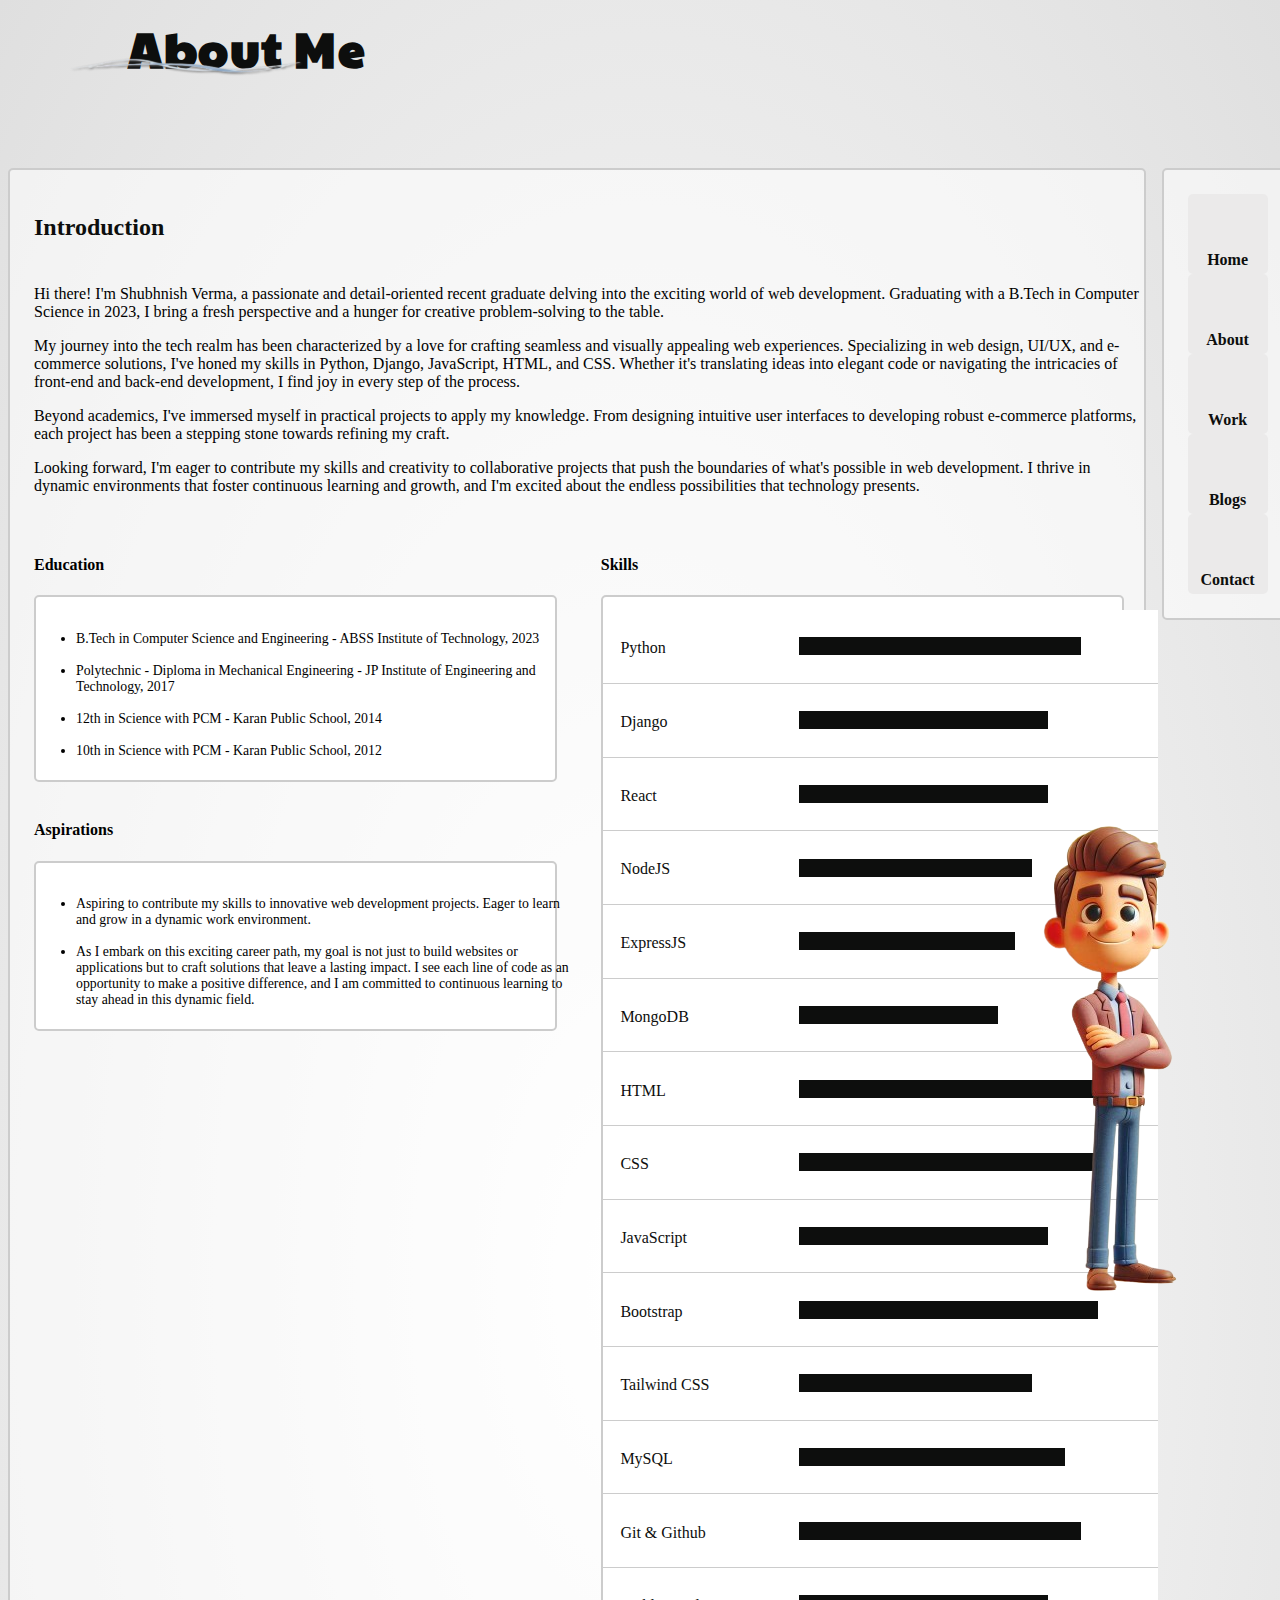
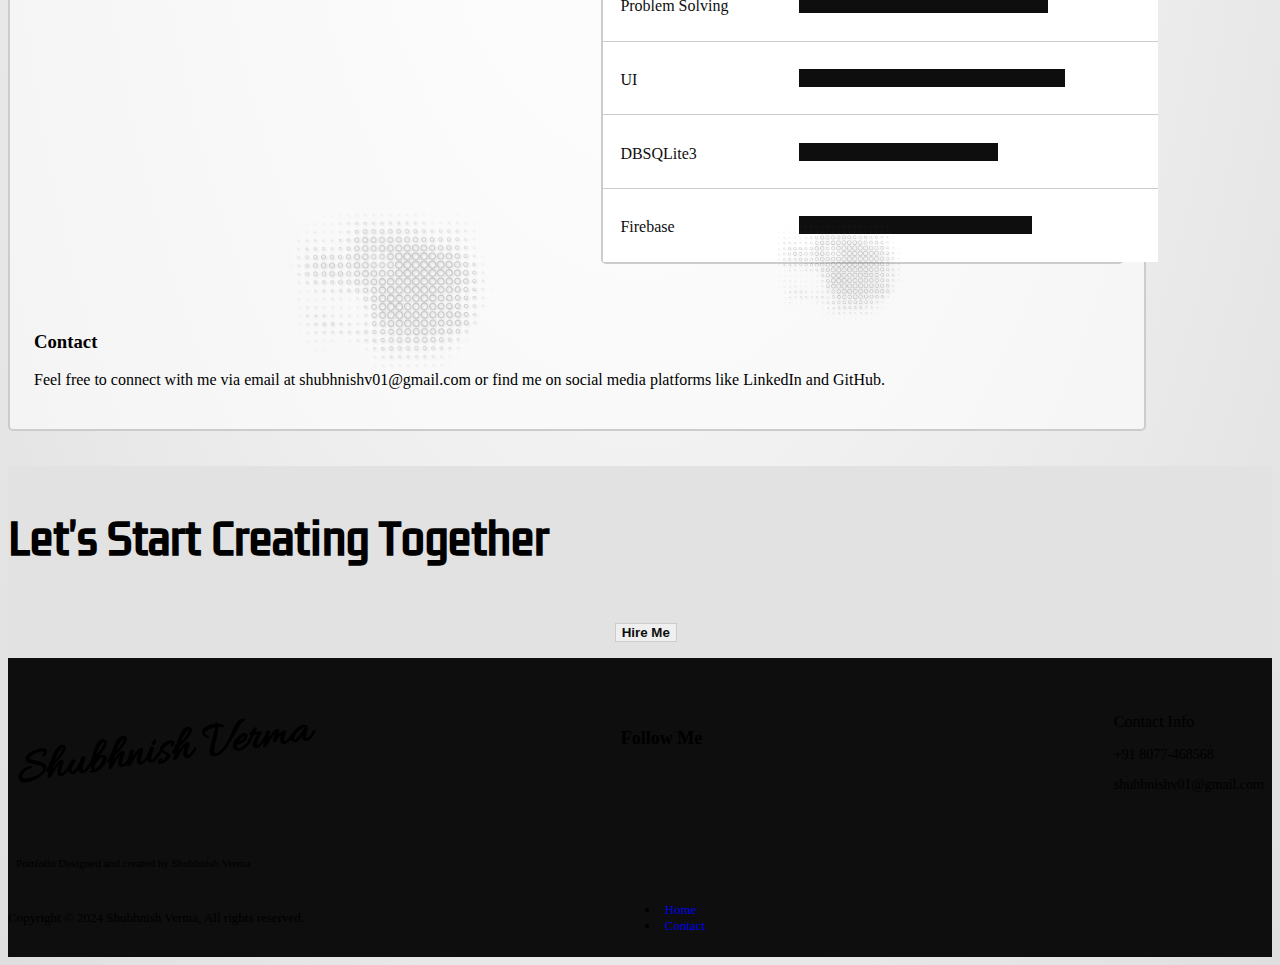
<file: About.html>
<!DOCTYPE html>
<html lang="en">

<head>
    <meta charset="UTF-8">
    <meta name="viewport" content="width=device-width, initial-scale=1.0">

    <!-- Fontawesome CDN -->
    <link rel="stylesheet" href="https://cdnjs.cloudflare.com/ajax/libs/font-awesome/6.5.1/css/all.min.css"
        integrity="sha512-DTOQO9RWCH3ppGqcWaEA1BIZOC6xxalwEsw9c2QQeAIftl+Vegovlnee1c9QX4TctnWMn13TZye+giMm8e2LwA=="
        crossorigin="anonymous" referrerpolicy="no-referrer" />

    <!-- Bootstrap Font Icons CDN  -->
    <link rel="stylesheet" href="https://cdn.jsdelivr.net/npm/bootstrap-icons@1.11.3/font/bootstrap-icons.min.css">

    <!-- Google Fonts -->
    <link rel="preconnect" href="https://fonts.googleapis.com">
    <link rel="preconnect" href="https://fonts.gstatic.com" crossorigin>
    <link href="https://fonts.googleapis.com/css2?family=Allura&family=Kdam+Thmor+Pro&family=Paytone+One&display=swap"
        rel="stylesheet">

    <!-- CSS files -->
    <link rel="stylesheet" href="portstyle.css">

    <!-- Bootstrap CDN CSS -->
    <link href="https://cdn.jsdelivr.net/npm/bootstrap@5.0.2/dist/css/bootstrap.min.css" rel="stylesheet"
        integrity="sha384-EVSTQN3/azprG1Anm3QDgpJLIm9Nao0Yz1ztcQTwFspd3yD65VohhpuuCOmLASjC" crossorigin="anonymous">
    <title>About Me | Shubhnish Verma</title>
</head>

<body class="back">
    <div class="logo-texture">
        <img src="logo-texture.png" alt="cartoon image">
    </div>
    <div class="about-body">
        <div class='navbar-body'>
            <div class='logo'>
                <a href="About.html">
                    <h1>About Me</h1>
                </a>
            </div>



            <div class='MenuButton'>
                <button type='button' class='display-in-mobile fa-solid fa-bars' id="menu-btn"></button>
            </div>


            <div class='toggle-menu-section' id="toggle-menu">
                <div class="welcome border-bottom border-dark">
                    <div class="welcome-left-heading">
                        <h4>Welcome to my Portfolio!</h4>
                    </div>
                    <div class="close-btn">
                        <button type='button' class='display-in-mobile fa-solid fa-xmark' id="close-btn"></button>
                    </div>
                </div>
                <div class="Toggle-options">
                    <a href="index.html">
                        <h6><i class="fa-solid fa-home"></i>Home</h6>
                    </a>
                    <a href="About.html" class="active text-white">
                        <h6 class="bg-dark"><i class="fa-regular fa-user text-white"></i>About</h6>
                    </a>
                    <a href="Work.html">
                        <h6><i class="fa-regular fa-folder"></i>Work</h6>
                    </a>
                    <a href="blogs.html">
                        <h6><i class="fa-brands fa-blogger"></i>Blog</h6>
                    </a>
                    <a href="contact.html">
                        <h6><i class="fa-regular fa-address-book"></i>Contact</h6>
                    </a>
                </div>


                <div class="footer-back-menu">
                    <div class="footer-bg pb-3 text-white">
                        <div class="container">
                            <div class="footer-display">
                                <div class="py-2 my-2">
                                    <h6 class="signature-on-menu">Shubhnish Verma</h6>
                                </div>
                                <div class="py-2 my-1">
                                    <p class="col-md-4 mb-0 text-body-secondary mt-2">Follow Me</p>
                                    <div class="d-flex align-items-center my-2">
                                        <a href="https://www.facebook.com/shubhnish.verma.5" target="_blank"><i
                                                class="fa-brands fa-facebook"></i></a>
                                        <a href="https://www.instagram.com/shubhnish_verma/" target="_blank"><i
                                                class="fa-brands fa-instagram"></i></a>
                                        <a href="https://www.linkedin.com/in/shubhnish-verma-2b6654280/"
                                            target="_blank"><i class="fa-brands fa-linkedin"></i></a>
                                    </div>
                                    <div class="d-flex align-items-center mt-3">
                                        <a href="https://github.com/ShubhnishV02/" target="_blank"><i
                                                class="fa-brands fa-github"></i></a>

                                        <a href="https://medium.com/@shubhnishverma" target="_blank"><i
                                                class="fa-brands fa-medium"></i></a>
                                        <a href="https://youtube.com/@VermaCoder?sub_confirmation=1" target="_blank"><i
                                                class="fa-brands fa-youtube"></i></a>
                                    </div>
                                </div>
                                <div class="py-2 my-2">
                                    <p class="col-md-4 text-body-secondary w-100 fs-5 mb-2">Contact Info</p>
                                    <div class="align-items-center footer-contact">
                                        <p class="m-0">+91 8077-468568</p>
                                        <p class="mb-0 m-0">shubhnishv01@gmail.com</p>
                                    </div>
                                </div>
                            </div>
                            <p style="font-size: 11.2px; padding-left: 0.5rem;">Portfolio Designed and created by
                                Shubhnish Verma</p>
                        </div>
                    </div>


                </div>
            </div>



        </div>

        <div class="about-total-section container">
            <div class="about-content">
                <div class="about-content-section">
                    <div class="introduction">
                        <h2>Introduction</h2>
                        <p>
                            Hi there! I'm Shubhnish Verma, a passionate and detail-oriented recent graduate delving into
                            the
                            exciting world of web development.
                            Graduating with a B.Tech in Computer Science in 2023, I bring a fresh perspective and a
                            hunger
                            for creative problem-solving to the table.
                        </p>

                        <p>
                            My journey into the tech realm has been characterized by a love for crafting seamless and
                            visually appealing web experiences.
                            Specializing in web design, UI/UX, and e-commerce solutions, I've honed my skills in Python,
                            Django, JavaScript, HTML, and CSS.
                            Whether it's translating ideas into elegant code or navigating the intricacies of front-end
                            and
                            back-end development, I find joy in every step of the process.
                        </p>

                        <p>
                            Beyond academics, I've immersed myself in practical projects to apply my knowledge. From
                            designing intuitive user interfaces to developing robust e-commerce platforms,
                            each project has been a stepping stone towards refining my craft.
                        </p>

                        <p>
                            Looking forward, I'm eager to contribute my skills and creativity to collaborative projects
                            that
                            push the boundaries of what's possible in web development.
                            I thrive in dynamic environments that foster continuous learning and growth, and I'm excited
                            about the endless possibilities that technology presents.
                        </p>

                    </div>


                    <div class="side-cartoon-image">
                        <img src="Designer__1_-removebg-preview.png" alt="designer illustration" />
                    </div>


                    <div class="education-and-skills">
                        <div class="Education">
                            <h4>Education</h4>
                            <div class="box">
                                <ul>
                                    <li>B.Tech in Computer Science and Engineering - ABSS Institute of Technology, 2023
                                    </li>
                                    <li>Polytechnic - Diploma in Mechanical Engineering - JP Institute of Engineering
                                        and
                                        Technology, 2017</li>
                                    <li>12th in Science with PCM - Karan Public School, 2014</li>
                                    <li>10th in Science with PCM - Karan Public School, 2012</li>
                                </ul>
                            </div>
                            <br>
                            <h4>Aspirations</h4>
                            <div class="box">
                                <ul>
                                    <li>Aspiring to contribute my skills to innovative web development projects.
                                        Eager to learn and grow in a dynamic work environment.
                                    </li>
                                    <li>
                                        As I embark on this exciting career path, my goal is not just to build websites
                                        or
                                        applications but to craft solutions that leave a lasting impact.
                                        I see each line of code as an opportunity to make a positive difference, and I
                                        am
                                        committed to continuous learning to stay ahead in this dynamic field.
                                    </li>
                                </ul>
                            </div>

                        </div>
                        <div class="Education">
                            <h4>Skills</h4>
                            <div class="box">
                                <div class="ul-skills-set">
                                    <div class="progress-section">
                                        <div class="leftskillsNames">
                                            <h4>Python</h4>
                                        </div>
                                        <div class="progress">
                                            <div class="progress-bar" role="progressbar" style="width: 85%;"
                                                aria-valuenow="25" aria-valuemin="0" aria-valuemax="100">85%</div>
                                        </div>
                                    </div>
                                    <div class="progress-section">
                                        <div class="leftskillsNames">
                                            <h4>Django</h4>
                                        </div>
                                        <div class="progress">
                                            <div class="progress-bar" role="progressbar" style="width: 75%;"
                                                aria-valuenow="25" aria-valuemin="0" aria-valuemax="100">75%</div>
                                        </div>
                                    </div>
                                    <div class="progress-section">
                                        <div class="leftskillsNames">
                                            <h4>React</h4>
                                        </div>
                                        <div class="progress">
                                            <div class="progress-bar" role="progressbar" style="width: 75%;"
                                                aria-valuenow="25" aria-valuemin="0" aria-valuemax="100">75%</div>
                                        </div>
                                    </div>
                                    <div class="progress-section">
                                        <div class="leftskillsNames">
                                            <h4>NodeJS</h4>
                                        </div>
                                        <div class="progress">
                                            <div class="progress-bar" role="progressbar" style="width: 70%;"
                                                aria-valuenow="25" aria-valuemin="0" aria-valuemax="100">70%</div>
                                        </div>
                                    </div>
                                    <div class="progress-section">
                                        <div class="leftskillsNames">
                                            <h4>ExpressJS</h4>
                                        </div>
                                        <div class="progress">
                                            <div class="progress-bar" role="progressbar" style="width: 65%;"
                                                aria-valuenow="25" aria-valuemin="0" aria-valuemax="100">65%</div>
                                        </div>
                                    </div>
                                    <div class="progress-section">
                                        <div class="leftskillsNames">
                                            <h4>MongoDB</h4>
                                        </div>
                                        <div class="progress">
                                            <div class="progress-bar" role="progressbar" style="width: 60%;"
                                                aria-valuenow="25" aria-valuemin="0" aria-valuemax="100">60%</div>
                                        </div>
                                    </div>

                                    <div class="progress-section">
                                        <div class="leftskillsNames">
                                            <h4>HTML</h4>
                                        </div>
                                        <div class="progress">
                                            <div class="progress-bar" role="progressbar" style="width: 90%;"
                                                aria-valuenow="25" aria-valuemin="0" aria-valuemax="100">95%</div>
                                        </div>
                                    </div>
                                    <div class="progress-section">
                                        <div class="leftskillsNames">
                                            <h4>CSS</h4>
                                        </div>
                                        <div class="progress">
                                            <div class="progress-bar" role="progressbar" style="width: 90%;"
                                                aria-valuenow="25" aria-valuemin="0" aria-valuemax="100">95%</div>
                                        </div>
                                    </div>
                                    <div class="progress-section">
                                        <div class="leftskillsNames">
                                            <h4>JavaScript</h4>
                                        </div>
                                        <div class="progress">
                                            <div class="progress-bar" role="progressbar" style="width: 75%;"
                                                aria-valuenow="25" aria-valuemin="0" aria-valuemax="100">75%</div>
                                        </div>
                                    </div>
                                    <div class="progress-section">
                                        <div class="leftskillsNames">
                                            <h4>Bootstrap</h4>
                                        </div>
                                        <div class="progress">
                                            <div class="progress-bar" role="progressbar" style="width: 90%;"
                                                aria-valuenow="25" aria-valuemin="0" aria-valuemax="100">90%</div>
                                        </div>
                                    </div>
                                    <div class="progress-section">
                                        <div class="leftskillsNames">
                                            <h4>Tailwind CSS</h4>
                                        </div>
                                        <div class="progress">
                                            <div class="progress-bar" role="progressbar" style="width: 70%;"
                                                aria-valuenow="25" aria-valuemin="0" aria-valuemax="100">70%</div>
                                        </div>
                                    </div>
                                    <div class="progress-section">
                                        <div class="leftskillsNames">
                                            <h4>MySQL</h4>
                                        </div>
                                        <div class="progress">
                                            <div class="progress-bar" role="progressbar" style="width: 80%;"
                                                aria-valuenow="25" aria-valuemin="0" aria-valuemax="100">80%</div>
                                        </div>
                                    </div>
                                    <div class="progress-section">
                                        <div class="leftskillsNames">
                                            <h4>Git & Github</h4>
                                        </div>
                                        <div class="progress">
                                            <div class="progress-bar" role="progressbar" style="width: 85%;"
                                                aria-valuenow="25" aria-valuemin="0" aria-valuemax="100">85%</div>
                                        </div>
                                    </div>
                                    <div class="progress-section">
                                        <div class="leftskillsNames">
                                            <h4>Problem Solving</h4>
                                        </div>
                                        <div class="progress">
                                            <div class="progress-bar" role="progressbar" style="width: 75%;"
                                                aria-valuenow="25" aria-valuemin="0" aria-valuemax="100">75%</div>
                                        </div>
                                    </div>
                                    <div class="progress-section">
                                        <div class="leftskillsNames">
                                            <h4>UI</h4>
                                        </div>
                                        <div class="progress">
                                            <div class="progress-bar" role="progressbar" style="width: 80%;"
                                                aria-valuenow="25" aria-valuemin="0" aria-valuemax="100">80%</div>
                                        </div>
                                    </div>
                                    <div class="progress-section">
                                        <div class="leftskillsNames">
                                            <h4>DBSQLite3</h4>
                                        </div>
                                        <div class="progress">
                                            <div class="progress-bar" role="progressbar" style="width: 60%;"
                                                aria-valuenow="25" aria-valuemin="0" aria-valuemax="100">60%</div>
                                        </div>
                                    </div>
                                    <div class="progress-section">
                                        <div class="leftskillsNames">
                                            <h4>Firebase</h4>
                                        </div>
                                        <div class="progress">
                                            <div class="progress-bar" role="progressbar" style="width: 70%;"
                                                aria-valuenow="25" aria-valuemin="0" aria-valuemax="100">70%</div>
                                        </div>
                                    </div>
                                </div>

                            </div>
                        </div>
                    </div>

                    <div class="contact-about">
                        <h3>Contact</h3>
                        <p>
                            Feel free to connect with me via email at shubhnishv01@gmail.com or find me on social media
                            platforms like LinkedIn and GitHub.
                        </p>
                    </div>



                </div>
            </div>


            <div class="about-right-section">
                <div class="box">
                    <div class="icon-border-nav-items mb-3"><a href="index.html"><i class="fa-solid fa-home"></i>
                            <h5> Home</h5>
                        </a></div>
                    <div class="icon-border-nav-items mb-3 active bg-warning"><a href="About.html"><i
                                class="fa-regular fa-user"></i>
                            <h5> About</h5>
                        </a></div>
                    <div class="icon-border-nav-items mb-3"><a href="Work.html"><i class="fa-regular fa-folder"></i>
                            <h5> Work</h5>
                        </a></div>
                    <div class="icon-border-nav-items mb-3"><a href="blogs.html"><i class="fa fa-blog"></i>
                            <h5> Blogs</h5>
                        </a></div>
                    <div class="icon-border-nav-items"><a href="contact.html"><i class="fa-regular fa-address-book"></i>
                            <h5> Contact</h5>
                        </a></div>
                </div>
            </div>

        </div>



        <div class="texture-img-on-hire-onaboutpage">
            <img src="textureimage-hire1.png" alt="texture">
            <img src="textureimage-hire1.png" alt="texture">
        </div>
        <div class="hire">
            <h2 class="text-center">Let's Start Creating Together</h2>
            <a href="contact.html"><button type="button" class="btn btn-outline-dark">Hire Me</button></a>
        </div>




        <!-- footer section -->
        <div class="footer-bg pb-3 text-white">
            <div class="container">
                <div class="footer-display">
                    <div class="py-2 my-2">
                        <h4 class="signature">Shubhnish Verma</h4>
                    </div>
                    <div class="py-2 my-2 follow-me">
                        <p class="col-md-4 mb-0 text-body-secondary">Follow Me</p>
                        <div class="d-flex align-items-center">
                            <a href="https://www.facebook.com/shubhnish.verma.5" target="_blank"><i
                                    class="fa-brands fa-facebook"></i></a>
                            <a href="https://www.instagram.com/shubhnish_verma/" target="_blank"><i
                                    class="fa-brands fa-instagram"></i></a>
                            <a href="https://www.linkedin.com/in/shubhnish-verma-2b6654280/" target="_blank"><i
                                    class="fa-brands fa-linkedin"></i></a>
                            <a href="https://github.com/ShubhnishV02/" target="_blank"><i
                                    class="fa-brands fa-github"></i></a>

                            <a href="https://medium.com/@shubhnishverma" target="_blank"><i
                                    class="fa-brands fa-medium"></i></a>
                            <a href="https://youtube.com/@VermaCoder?sub_confirmation=1" target="_blank"><i
                                    class="fa-brands fa-youtube"></i></a>
                        </div>
                    </div>
                    <div class="py-2 my-2">
                        <p class="col-md-4 text-body-secondary w-100 fs-5 mb-2">Contact Info</p>
                        <div class="align-items-center footer-contact">
                            <p class="m-0">+91 8077-468568</p>
                            <p class="mb-0 m-0">shubhnishv01@gmail.com</p>
                        </div>
                    </div>
                </div>
                <p style="font-size: 11.2px; padding-left: 0.5rem;">Portfolio Designed and created by Shubhnish Verma
                </p>
                <footer class="border-top all-rights-reserved">
                    <p class="col-md-4 mb-0 text-body-secondary">Copyright © 2024 Shubhnish Verma, All rights reserved.
                    </p>

                    <ul class="nav col-md-4 justify-content-end">
                        <li class="nav-item"><a href="index.html" class="text-body-secondary text-white">Home</a></li>
                        </li>
                        <li class="nav-item"><a href="contact.html" class="text-body-secondary text-white">Contact</a>
                        </li>
                    </ul>
                </footer>
            </div>
        </div>



        <script src="main.js"></script>

</body>

</html>
</file>
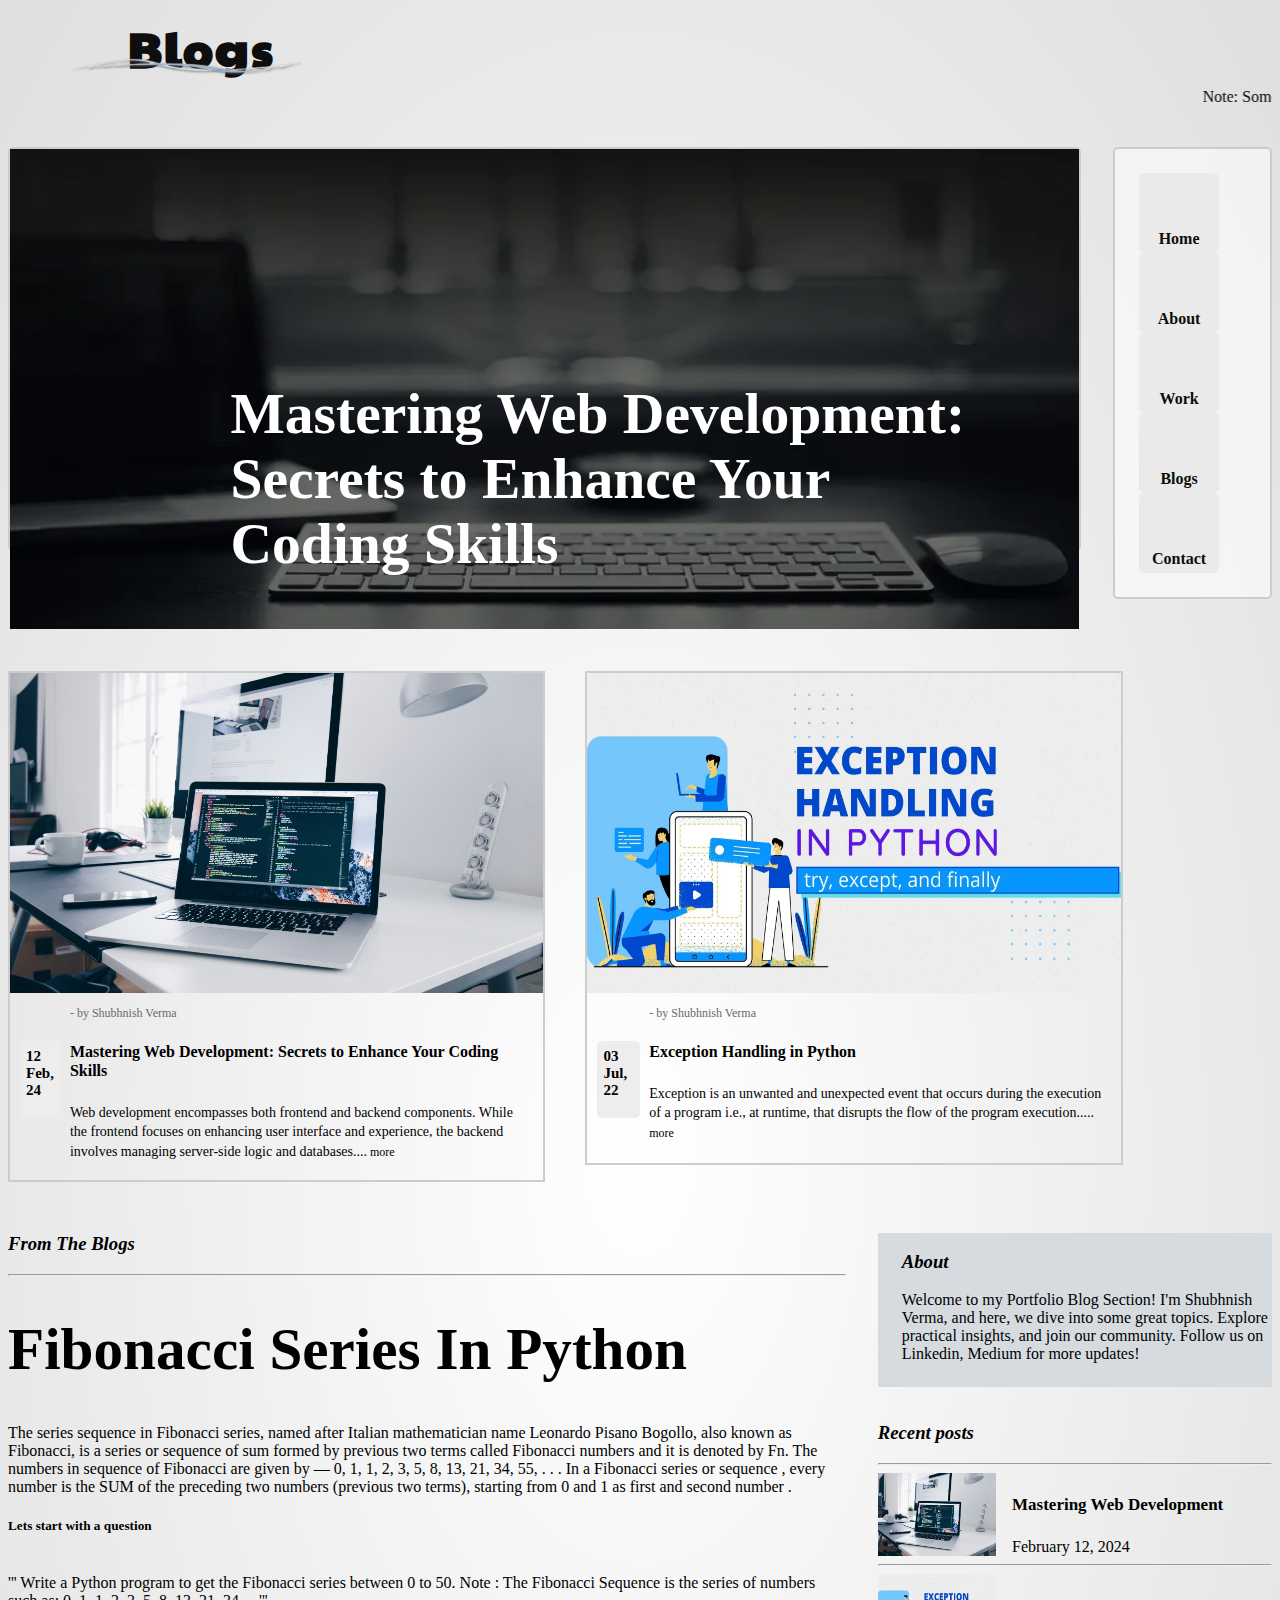
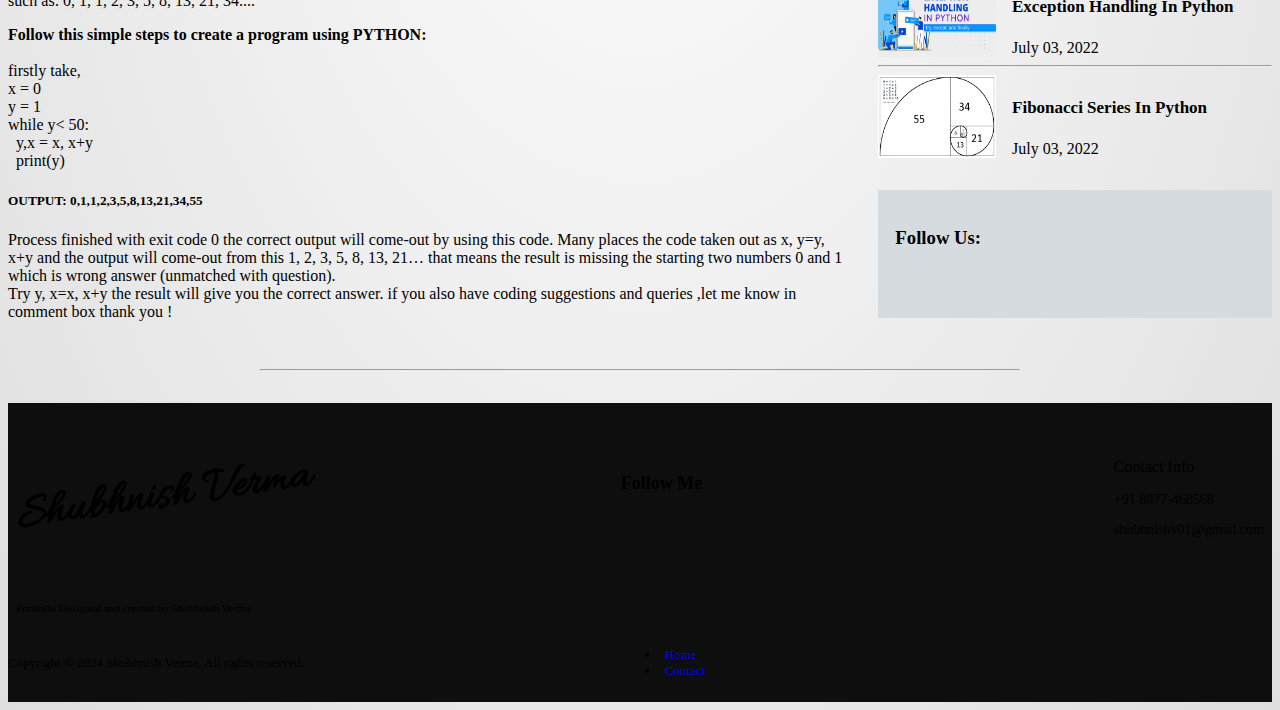
<file: blogs.html>
<!DOCTYPE html>
<html lang="en">

<head>
    <meta charset="UTF-8">
    <meta name="viewport" content="width=device-width, initial-scale=1.0">

    <!-- Fontawesome CDN -->
    <link rel="stylesheet" href="https://cdnjs.cloudflare.com/ajax/libs/font-awesome/6.5.1/css/all.min.css"
        integrity="sha512-DTOQO9RWCH3ppGqcWaEA1BIZOC6xxalwEsw9c2QQeAIftl+Vegovlnee1c9QX4TctnWMn13TZye+giMm8e2LwA=="
        crossorigin="anonymous" referrerpolicy="no-referrer" />

    <!-- Bootstrap Font Icons CDN  -->
    <link rel="stylesheet" href="https://cdn.jsdelivr.net/npm/bootstrap-icons@1.11.3/font/bootstrap-icons.min.css">

    <!-- Google Fonts -->
    <link rel="preconnect" href="https://fonts.googleapis.com">
    <link rel="preconnect" href="https://fonts.gstatic.com" crossorigin>
    <link href="https://fonts.googleapis.com/css2?family=Allura&family=Kdam+Thmor+Pro&family=Paytone+One&display=swap"
        rel="stylesheet">

    <!-- CSS files -->
    <link rel="stylesheet" href="portstyle.css">

    <!-- Bootstrap CDN CSS -->
    <link href="https://cdn.jsdelivr.net/npm/bootstrap@5.0.2/dist/css/bootstrap.min.css" rel="stylesheet"
        integrity="sha384-EVSTQN3/azprG1Anm3QDgpJLIm9Nao0Yz1ztcQTwFspd3yD65VohhpuuCOmLASjC" crossorigin="anonymous">
    <title>Blogs | Shubhnish Verma</title>
</head>

<body class="back">
    <div class="logo-texture">
        <img src="logo-texture.png" alt="cartoon image">
    </div>
    <div class="about-body">
        <div class='navbar-body'>
            <div class='logo'>
                <a href="blogs.html">
                    <h1>Blogs</h1>
                </a>
            </div>


            <div class='MenuButton'>
                <button type='button' class='display-in-mobile fa-solid fa-bars' id="menu-btn"></button>
            </div>


            <div class='toggle-menu-section' id="toggle-menu">
                <div class="welcome border-bottom border-dark">
                    <div class="welcome-left-heading">
                        <h4>Welcome to my Portfolio!</h4>
                    </div>
                    <div class="close-btn">
                        <button type='button' class='display-in-mobile fa-solid fa-xmark' id="close-btn"></button>
                    </div>
                </div>
                <div class="Toggle-options">
                    <a href="index.html">
                        <h6><i class="fa-solid fa-home"></i>Home</h6>
                    </a>
                    <a href="About.html">
                        <h6><i class="fa-regular fa-user"></i>About</h6>
                    </a>
                    <a href="Work.html">
                        <h6><i class="fa-regular fa-folder"></i>Work</h6>
                    </a>
                    <a href="blogs.html" class="active text-white">
                        <h6 class="bg-dark"><i class="fa-brands fa-blogger text-white"></i>Blog</h6>
                    </a>
                    <a href="contact.html">
                        <h6><i class="fa-regular fa-address-book"></i>Contact</h6>
                    </a>
                </div>


                <div class="footer-back-menu">
                    <div class="footer-bg pb-3 text-white">
                        <div class="container">
                            <div class="footer-display">
                                <div class="py-2 my-2">
                                    <h6 class="signature-on-menu">Shubhnish Verma</h6>
                                </div>
                                <div class="py-2 my-1">
                                    <p class="col-md-4 mb-0 text-body-secondary mt-2">Follow Me</p>
                                    <div class="d-flex align-items-center my-2">
                                        <a href="https://www.facebook.com/shubhnish.verma.5" target="_blank"><i
                                                class="fa-brands fa-facebook"></i></a>
                                        <a href="https://www.instagram.com/shubhnish_verma/" target="_blank"><i
                                                class="fa-brands fa-instagram"></i></a>
                                        <a href="https://www.linkedin.com/in/shubhnish-verma-2b6654280/"
                                            target="_blank"><i class="fa-brands fa-linkedin"></i></a>
                                    </div>
                                    <div class="d-flex align-items-center mt-3">
                                        <a href="https://github.com/ShubhnishV02/" target="_blank"><i
                                                class="fa-brands fa-github"></i></a>

                                        <a href="https://medium.com/@shubhnishverma" target="_blank"><i
                                                class="fa-brands fa-medium"></i></a>
                                        <a href="https://youtube.com/@VermaCoder?sub_confirmation=1" target="_blank"><i
                                                class="fa-brands fa-youtube"></i></a>
                                    </div>
                                </div>
                                <div class="py-2 my-2">
                                    <p class="col-md-4 text-body-secondary w-100 fs-5 mb-2">Contact Info</p>
                                    <div class="align-items-center footer-contact">
                                        <p class="m-0">+91 8077-468568</p>
                                        <p class="mb-0 m-0">shubhnishv01@gmail.com</p>
                                    </div>
                                </div>
                            </div>

                            <p style="font-size: 11.2px; padding-left: 0.5rem;">Portfolio Designed and created by
                                Shubhnish Verma</p>
                        </div>
                    </div>
                </div>
            </div>

        </div>
        <marquee class="mt-3 text-danger">Note: Some Blogs may not be clickable. If you want to read our Blogs you can
            redirected to our Medium Blog Account. Hopefully You like our Blogs. Thank You for your patience.
        </marquee>

        <div class="blogsection container">

            <div class="blog-box">
                <div class="leftblog-section">
                    <div class="blog-image">
                        <img src="blog-main-image.jpg" alt="main-image">
                        <h1 class="heading-on-carousel">Mastering Web Development: Secrets to Enhance Your Coding Skills
                        </h1>
                    </div>
                    <h3 class="text-center h3-blog-heading">Our Latest Blogs</h3>
                </div>


                <br>
            </div>


            <div class="blog-right-section">
                <div class="box">
                    <div class="icon-border-nav-items mb-3"><a href="index.html"><i class="fa-solid fa-home"></i>
                            <h5> Home</h5>
                        </a></div>
                    <div class="icon-border-nav-items mb-3"><a href="About.html"><i class="fa-regular fa-user"></i>
                            <h5> About</h5>
                        </a></div>
                    <div class="icon-border-nav-items mb-3"><a href="Work.html"><i class="fa-regular fa-folder"></i>
                            <h5> Work</h5>
                        </a></div>
                    <div class="icon-border-nav-items mb-3 active bg-warning"><a href="blogs.html"><i
                                class="fa fa-blog"></i>
                            <h5> Blogs</h5>
                        </a></div>
                    <div class="icon-border-nav-items"><a href="contact.html"><i class="fa-regular fa-address-book"></i>
                            <h5> Contact</h5>
                        </a></div>
                </div>
            </div>
        </div>


        <div class="blog-left-halfbyhalf container">
            <div class="blog-2-boxes">
                <a
                    href="https://medium.com/@shubhnishverma/mastering-web-development-secrets-to-enhance-your-coding-skills-547fe52d7f58">
                    <img src="codingimage.jpg" alt="coding image">
                    <div class="blogs-details">
                        <h6>12 Feb, 24</h6>
                        <div class="blogs-heading-description">
                            <p class="author-name">- by Shubhnish Verma</p>
                            <h4>Mastering Web Development: Secrets to Enhance Your Coding Skills</h4>
                            <span>Web development encompasses both frontend and backend components.
                                While the frontend focuses on enhancing user interface and experience,
                                the backend involves managing server-side logic and databases....<span
                                    style="font-size: 12px;"> more</span>
                            </span>
                        </div>
                    </div>
                </a>
            </div>

            <div class="blog-2-boxes">
                <a href="https://medium.com/@shubhnishverma/exception-handling-in-python-b86c3e913303">
                    <img src="EXCEPTION-HANDLING-IN-PYTHON.jpg" alt="coding image">
                    <div class="blogs-details">
                        <h6>03 Jul, 22</h6>
                        <div class="blogs-heading-description">
                            <p class="author-name">- by Shubhnish Verma</p>
                            <h4>Exception Handling in Python</h4>
                            <span>Exception is an unwanted and unexpected event that occurs during the execution of a
                                program i.e., at runtime, that disrupts the flow of the program execution.....<span
                                    style="font-size: 12px;"> more</span>
                            </span>
                        </div>
                    </div>
                </a>
            </div>
        </div>






        <!-- dividing page into parts, left one is blog side which is movable and right part is sticky blogs with about section -->

        <div class="blog-style-after-two-blogs-boxes container">

            <div class="left-page-half-blog">
                <h3>From The Blogs</h3>
                <hr>
                <h1>Fibonacci Series In Python</h1>
                <p>
                    The series sequence in Fibonacci series, named after Italian mathematician name Leonardo Pisano
                    Bogollo,
                    also known as Fibonacci, is a series or sequence of sum formed by previous two terms called
                    Fibonacci
                    numbers and it is denoted by Fn. The numbers in sequence of Fibonacci are given by — 0, 1, 1, 2, 3,
                    5,
                    8, 13, 21, 34, 55, . . . In a Fibonacci series or sequence , every number is the SUM of the
                    preceding
                    two numbers (previous two terms), starting from 0 and 1 as first and second number .
                </p>
                <p>

                <h5><b style="font-family: 'Times New Roman', Times, serif;">Lets start with a question</b></h5>
                <br>

                '''
                Write a Python program to get the Fibonacci series between 0 to 50.
                Note : The Fibonacci Sequence is the series of numbers such as:
                0, 1, 1, 2, 3, 5, 8, 13, 21, 34....
                '''
                </p>
                <p>
                    <b>Follow this simple steps to create a program using PYTHON:</b><br><br>

                    firstly take,<br>

                    x = 0<br>
                    y = 1<br>
                    while y< 50: <br>
                        &nbsp;&nbsp;y,x = x, x+y
                        <br>&nbsp;&nbsp;print(y) <br>
                        <h5>OUTPUT: <span class="text-secondary">0,1,1,2,3,5,8,13,21,34,55</span> </h5>
                </p>
                <p>
                    Process finished with exit code 0 the correct output will come-out by using this code. Many places
                    the
                    code taken out as x, y=y, x+y and
                    the output will come-out from this 1, 2, 3, 5, 8, 13, 21… that means the result is missing the
                    starting two numbers 0 and 1 which is wrong answer (unmatched with question).<br> Try y, x=x, x+y
                    the
                    result will give you the correct answer. if you also have coding suggestions and queries ,let me
                    know in comment box thank you ! </p>
            </div>




            <div class="right-page-half-blog">
                <div class="blog-left-div">
                    <div class="blog-about">
                        <h3><i>About</i></h3>
                        <p>Welcome to my Portfolio Blog Section! I'm Shubhnish Verma, and here, we dive into some great
                            topics.
                            Explore practical insights, and join our community. Follow us on Linkedin, Medium
                            for more updates!</p>
                    </div>

                    <div class="recent-blog-posts">
                        <h3>Recent posts</h3>
                        <hr>
                        <a
                            href="https://medium.com/@shubhnishverma/mastering-web-development-secrets-to-enhance-your-coding-skills-547fe52d7f58">
                            <div class="image-and-desc">
                                <img src="codingimage.jpg" alt="" />
                                <div class="only-desc">
                                    <h4>Mastering Web Development</h4>
                                    <span>February 12, 2024</span>
                                </div>
                            </div>
                        </a>
                        <hr>
                        <a href="https://medium.com/@shubhnishverma/exception-handling-in-python-b86c3e913303">
                            <div class="image-and-desc">
                                <img src="EXCEPTION-HANDLING-IN-PYTHON.jpg" alt="" />
                                <div class="only-desc">
                                    <h4>Exception Handling In Python</h4>
                                    <span>July 03, 2022</span>
                                </div>
                            </div>
                        </a>
                        <hr>
                        <a href="https://medium.com/@shubhnishverma/fibonacci-series-in-python-12da155ebc89">
                            <div class="image-and-desc">
                                <img src="fibonacci-sequence.png" alt="" />
                                <div class="only-desc">
                                    <h4>Fibonacci Series In Python</h4>
                                    <span>July 03, 2022</span>
                                </div>
                            </div>
                        </a>
                    </div>

                    <div class="social-again">
                        <h3>Follow Us:</h3>
                        <div class="d-flex align-items-center">
                            <a href="https://www.facebook.com/shubhnish.verma.5"><i
                                    class="fa-brands fa-facebook"></i></a>
                            <a href="https://www.instagram.com/shubhnish_verma/"><i
                                    class="fa-brands fa-instagram"></i></a>
                            <a href="https://www.linkedin.com/in/shubhnish-verma-2b6654280/"><i
                                    class="fa-brands fa-linkedin"></i></a>
                            <a href="https://github.com/ShubhnishV02/"><i class="fa-brands fa-github"></i></a>
                            <a href="https://medium.com/@shubhnishverma"><i class="fa-brands fa-medium"></i></a>
                            <a href="https://youtube.com/@VermaCoder?sub_confirmation=1"><i
                                    class="fa-brands fa-youtube"></i></a>
                        </div>
                    </div>
                </div>
            </div>

        </div>

        <hr class="hr-style">

        <!-- footer section -->
        <div class="footer-bg pb-3 text-white">
            <div class="container">
                <div class="footer-display">
                    <div class="py-2 my-2">
                        <h4 class="signature">Shubhnish Verma</h4>
                    </div>
                    <div class="py-2 my-2 follow-me">
                        <p class="col-md-4 mb-0 text-body-secondary">Follow Me</p>
                        <div class="d-flex align-items-center">
                            <a href="https://www.facebook.com/shubhnish.verma.5" target="_blank"><i
                                    class="fa-brands fa-facebook"></i></a>
                            <a href="https://www.instagram.com/shubhnish_verma/" target="_blank"><i
                                    class="fa-brands fa-instagram"></i></a>
                            <a href="https://www.linkedin.com/in/shubhnish-verma-2b6654280/" target="_blank"><i
                                    class="fa-brands fa-linkedin"></i></a>
                            <a href="https://github.com/ShubhnishV02/" target="_blank"><i
                                    class="fa-brands fa-github"></i></a>

                            <a href="https://medium.com/@shubhnishverma" target="_blank"><i
                                    class="fa-brands fa-medium"></i></a>
                            <a href="https://youtube.com/@VermaCoder?sub_confirmation=1" target="_blank"><i
                                    class="fa-brands fa-youtube"></i></a>
                        </div>
                    </div>
                    <div class="py-2 my-2">
                        <p class="col-md-4 text-body-secondary w-100 fs-5 mb-2">Contact Info</p>
                        <div class="align-items-center footer-contact">
                            <p class="m-0">+91 8077-468568</p>
                            <p class="mb-0 m-0">shubhnishv01@gmail.com</p>
                        </div>
                    </div>
                </div>
                <p style="font-size: 11.2px; padding-left: 0.5rem;">Portfolio Designed and created by Shubhnish Verma
                </p>
                <footer class="border-top all-rights-reserved">
                    <p class="col-md-4 mb-0 text-body-secondary">Copyright © 2024 Shubhnish Verma, All rights reserved.
                    </p>

                    <ul class="nav col-md-4 justify-content-end">
                        <li class="nav-item"><a href="index.html" class="text-body-secondary text-white">Home</a></li>
                        </li>
                        <li class="nav-item"><a href="contact.html" class="text-body-secondary text-white">Contact</a>
                        </li>
                    </ul>
                </footer>
            </div>
        </div>

    </div>


    <script src="main.js"></script>

</body>

</html>
</file>
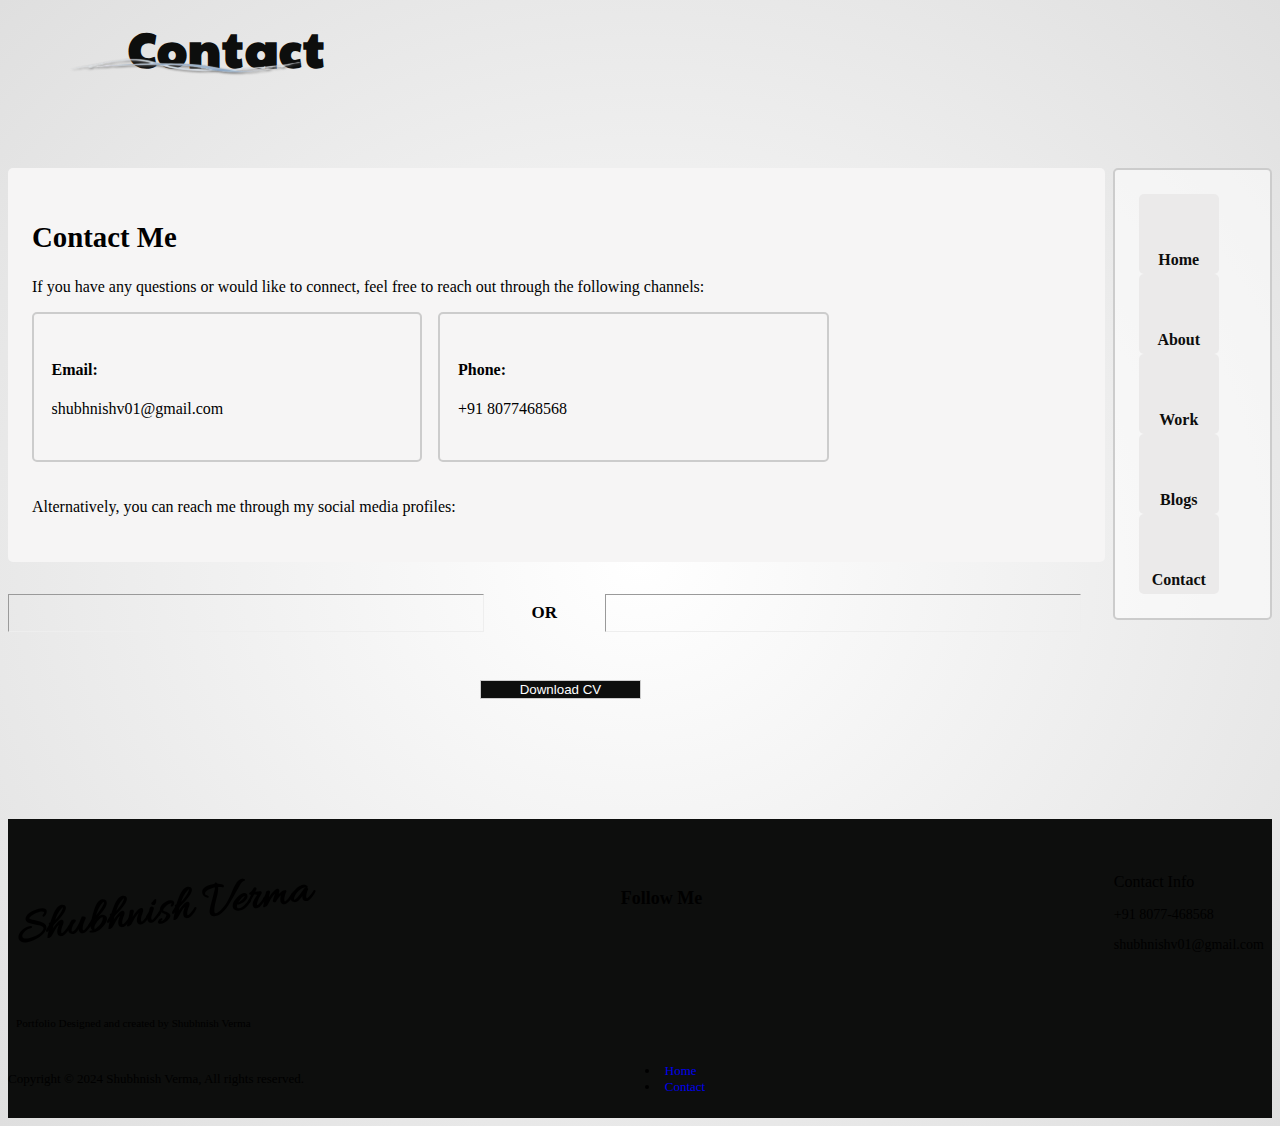
<file: contact.html>
<!DOCTYPE html>
<html lang="en">

<head>
    <meta charset="UTF-8">
    <meta name="viewport" content="width=device-width, initial-scale=1.0">

    <!-- Fontawesome CDN -->
    <link rel="stylesheet" href="https://cdnjs.cloudflare.com/ajax/libs/font-awesome/6.5.1/css/all.min.css"
        integrity="sha512-DTOQO9RWCH3ppGqcWaEA1BIZOC6xxalwEsw9c2QQeAIftl+Vegovlnee1c9QX4TctnWMn13TZye+giMm8e2LwA=="
        crossorigin="anonymous" referrerpolicy="no-referrer" />

    <!-- Bootstrap Font Icons CDN  -->
    <link rel="stylesheet" href="https://cdn.jsdelivr.net/npm/bootstrap-icons@1.11.3/font/bootstrap-icons.min.css">

    <!-- Google Fonts -->
    <link rel="preconnect" href="https://fonts.googleapis.com">
    <link rel="preconnect" href="https://fonts.gstatic.com" crossorigin>
    <link href="https://fonts.googleapis.com/css2?family=Allura&family=Kdam+Thmor+Pro&family=Paytone+One&display=swap"
        rel="stylesheet">

    <!-- CSS files -->
    <link rel="stylesheet" href="portstyle.css">

    <!-- Bootstrap CDN CSS -->
    <link href="https://cdn.jsdelivr.net/npm/bootstrap@5.0.2/dist/css/bootstrap.min.css" rel="stylesheet"
        integrity="sha384-EVSTQN3/azprG1Anm3QDgpJLIm9Nao0Yz1ztcQTwFspd3yD65VohhpuuCOmLASjC" crossorigin="anonymous">
    <title>Contact | Shubhnish Verma</title>
</head>

<body class="back">
    <div class="logo-texture">
        <img src="logo-texture.png" alt="cartoon image">
    </div>
    <div class="about-body">
        <div class='navbar-body'>
            <div class='logo'>
                <a href="index.html">
                    <h1>Contact</h1>
                </a>
            </div>
            <div class='MenuButton'>
                <button type='button' class='display-in-mobile fa-solid fa-bars' id="menu-btn"></button>
            </div>


            <div class='toggle-menu-section' id="toggle-menu">
                <div class="welcome border-bottom border-dark">
                    <div class="welcome-left-heading">
                        <h4>Welcome to my Portfolio!</h4>
                    </div>
                    <div class="close-btn">
                        <button type='button' class='display-in-mobile fa-solid fa-xmark' id="close-btn"></button>
                    </div>
                </div>
                <div class="Toggle-options">
                    <a href="index.html">
                        <h6><i class="fa-solid fa-home"></i>Home</h6>
                    </a>
                    <a href="About.html">
                        <h6><i class="fa-regular fa-user"></i>About</h6>
                    </a>
                    <a href="Work.html">
                        <h6><i class="fa-regular fa-folder"></i>Work</h6>
                    </a>
                    <a href="blogs.html">
                        <h6><i class="fa-brands fa-blogger"></i>Blog</h6>
                    </a>
                    <a href="contact.html" class="active text-white">
                        <h6 class="bg-dark"><i class="fa-regular fa-address-book text-white"></i>Contact</h6>
                    </a>
                </div>


                <div class="footer-back-menu">
                    <div class="footer-bg pb-3 text-white">
                        <div class="container">
                            <div class="footer-display">
                                <div class="py-2 my-2">
                                    <h6 class="signature-on-menu">Shubhnish Verma</h6>
                                </div>
                                <div class="py-2 my-1">
                                    <p class="col-md-4 mb-0 text-body-secondary mt-2">Follow Me</p>
                                    <div class="d-flex align-items-center my-2">
                                        <a href="https://www.facebook.com/shubhnish.verma.5" target="_blank"><i
                                                class="fa-brands fa-facebook"></i></a>
                                        <a href="https://www.instagram.com/shubhnish_verma/" target="_blank"><i
                                                class="fa-brands fa-instagram"></i></a>
                                        <a href="https://www.linkedin.com/in/shubhnish-verma-2b6654280/"
                                            target="_blank"><i class="fa-brands fa-linkedin"></i></a>
                                    </div>
                                    <div class="d-flex align-items-center mt-3">
                                        <a href="https://github.com/ShubhnishV02/" target="_blank"><i
                                                class="fa-brands fa-github"></i></a>

                                        <a href="https://medium.com/@shubhnishverma" target="_blank"><i
                                                class="fa-brands fa-medium"></i></a>
                                        <a href="https://youtube.com/@VermaCoder?sub_confirmation=1" target="_blank"><i
                                                class="fa-brands fa-youtube"></i></a>
                                    </div>
                                </div>
                                <div class="py-2 my-2">
                                    <p class="col-md-4 text-body-secondary w-100 fs-5 mb-2">Contact Info</p>
                                    <div class="align-items-center footer-contact">
                                        <p class="m-0">+91 8077-468568</p>
                                        <p class="mb-0 m-0">shubhnishv01@gmail.com</p>
                                    </div>
                                </div>
                            </div>
                            <p style="font-size: 11.2px; padding-left: 0.5rem;">Portfolio Designed and created by
                                Shubhnish Verma</p>
                        </div>
                    </div>
                </div>
            </div>
        </div>


        <div class="contact-content container">
            <div class="contact-section">
                <div class="left-contact-section">
                    <div class="box">
                        <h3 class="contact-heading">Contact Me</h3>
                        <p>If you have any questions or would like to connect, feel free to reach out through the
                            following channels:</p>

                        <div class="contact-details">
                            <div class="contact-email">
                                <h4>Email:</h4>
                                <p>shubhnishv01@gmail.com</p>
                            </div>

                            <div class="contact-phone">
                                <h4>Phone:</h4>
                                <p>+91 8077468568</p>
                            </div>
                        </div>

                        <p>Alternatively, you can reach me through my social media profiles:</p>
                        <div class="contact-social-again">
                            <div class="d-flex align-items-center">
                                <a href="https://www.facebook.com/shubhnish.verma.5" target="_blank"><i
                                        class="fa-brands fa-facebook"></i></a>
                                <a href="https://www.instagram.com/shubhnish_verma/" target="_blank"><i
                                        class="fa-brands fa-instagram"></i></a>
                                <a href="https://wa.me/+918077468568" target="_blank"><i
                                        class="fa-brands fa-whatsapp"></i></a>
                                <a href="https://www.linkedin.com/in/shubhnish-verma-2b6654280/" target="_blank"><i
                                        class="fa-brands fa-linkedin"></i></a>
                                <a href="https://github.com/ShubhnishV02/" target="_blank"><i
                                        class="fa-brands fa-github"></i></a>
                                <a href="https://medium.com/@shubhnishverma" target="_blank"><i
                                        class="fa-brands fa-medium"></i></a>
                                <a href="https://youtube.com/@VermaCoder?sub_confirmation=1" target="_blank"><i
                                        class="fa-brands fa-youtube"></i></a>
                            </div>
                        </div>
                    </div>

                    <div class="cv">
                        <div class="or-style">
                            <hr>
                            <p>OR</p>
                            <hr>
                        </div>
                        <div class="download-cv">
                            <a href="Resume_Shubhnish.pdf" download="Shubhnish_Verma_Resume.pdf"><button type="button"
                                    class="btn btn-clr jus"><i class="fa-solid fa-download"></i> Download
                                    CV</button></a>
                        </div>
                    </div>
                </div>


                <div class="contact-right-section">
                    <div class="box">
                        <div class="icon-border-nav-items mb-3"><a href="index.html"><i class="fa-solid fa-home"></i>
                                <h5> Home</h5>
                            </a></div>
                        <div class="icon-border-nav-items mb-3"><a href="About.html"><i class="fa-regular fa-user"></i>
                                <h5> About</h5>
                            </a></div>
                        <div class="icon-border-nav-items mb-3"><a href="Work.html"><i class="fa-regular fa-folder"></i>
                                <h5> Work</h5>
                            </a></div>
                        <div class="icon-border-nav-items mb-3"><a href="blogs.html"><i class="fa fa-blog"></i>
                                <h5> Blogs</h5>
                            </a></div>
                        <div class="icon-border-nav-items active bg-warning"><a href="contact.html"><i
                                    class="fa-regular fa-address-book"></i>
                                <h5> Contact</h5>
                            </a></div>
                    </div>
                </div>
            </div>
        </div>
    </div>



    <!-- footer section -->
    <div class="footer-bg pb-3 text-white">
        <div class="container">
            <div class="footer-display">
                <div class="py-2 my-2">
                    <h4 class="signature">Shubhnish Verma</h4>
                </div>
                <div class="py-2 my-2 follow-me">
                    <p class="col-md-4 mb-0 text-body-secondary">Follow Me</p>
                    <div class="d-flex align-items-center">
                        <a href="https://www.facebook.com/shubhnish.verma.5" target="_blank"><i
                                class="fa-brands fa-facebook"></i></a>
                        <a href="https://www.instagram.com/shubhnish_verma/" target="_blank"><i
                                class="fa-brands fa-instagram"></i></a>
                        <a href="https://www.linkedin.com/in/shubhnish-verma-2b6654280/" target="_blank"><i
                                class="fa-brands fa-linkedin"></i></a>
                        <a href="https://github.com/ShubhnishV02/" target="_blank"><i
                                class="fa-brands fa-github"></i></a>

                        <a href="https://medium.com/@shubhnishverma" target="_blank"><i
                                class="fa-brands fa-medium"></i></a>
                        <a href="https://youtube.com/@VermaCoder?sub_confirmation=1" target="_blank"><i
                                class="fa-brands fa-youtube"></i></a>
                    </div>
                </div>
                <div class="py-2 my-2">
                    <p class="col-md-4 text-body-secondary w-100 fs-5 mb-2">Contact Info</p>
                    <div class="align-items-center footer-contact">
                        <p class="m-0">+91 8077-468568</p>
                        <p class="mb-0 m-0">shubhnishv01@gmail.com</p>
                    </div>
                </div>
            </div>
            <p style="font-size: 11.2px; padding-left: 0.5rem;">Portfolio Designed and created by Shubhnish Verma</p>
            <footer class="border-top all-rights-reserved">
                <p class="col-md-4 mb-0 text-body-secondary">Copyright © 2024 Shubhnish Verma, All rights reserved.
                </p>

                <ul class="nav col-md-4 justify-content-end">
                    <li class="nav-item"><a href="index.html" class="text-body-secondary text-white">Home</a></li>
                    </li>
                    <li class="nav-item"><a href="contact.html" class="text-body-secondary text-white">Contact</a>
                    </li>
                </ul>
            </footer>
        </div>
    </div>


    <script src="main.js"></script>

</body>

</html>
</file>
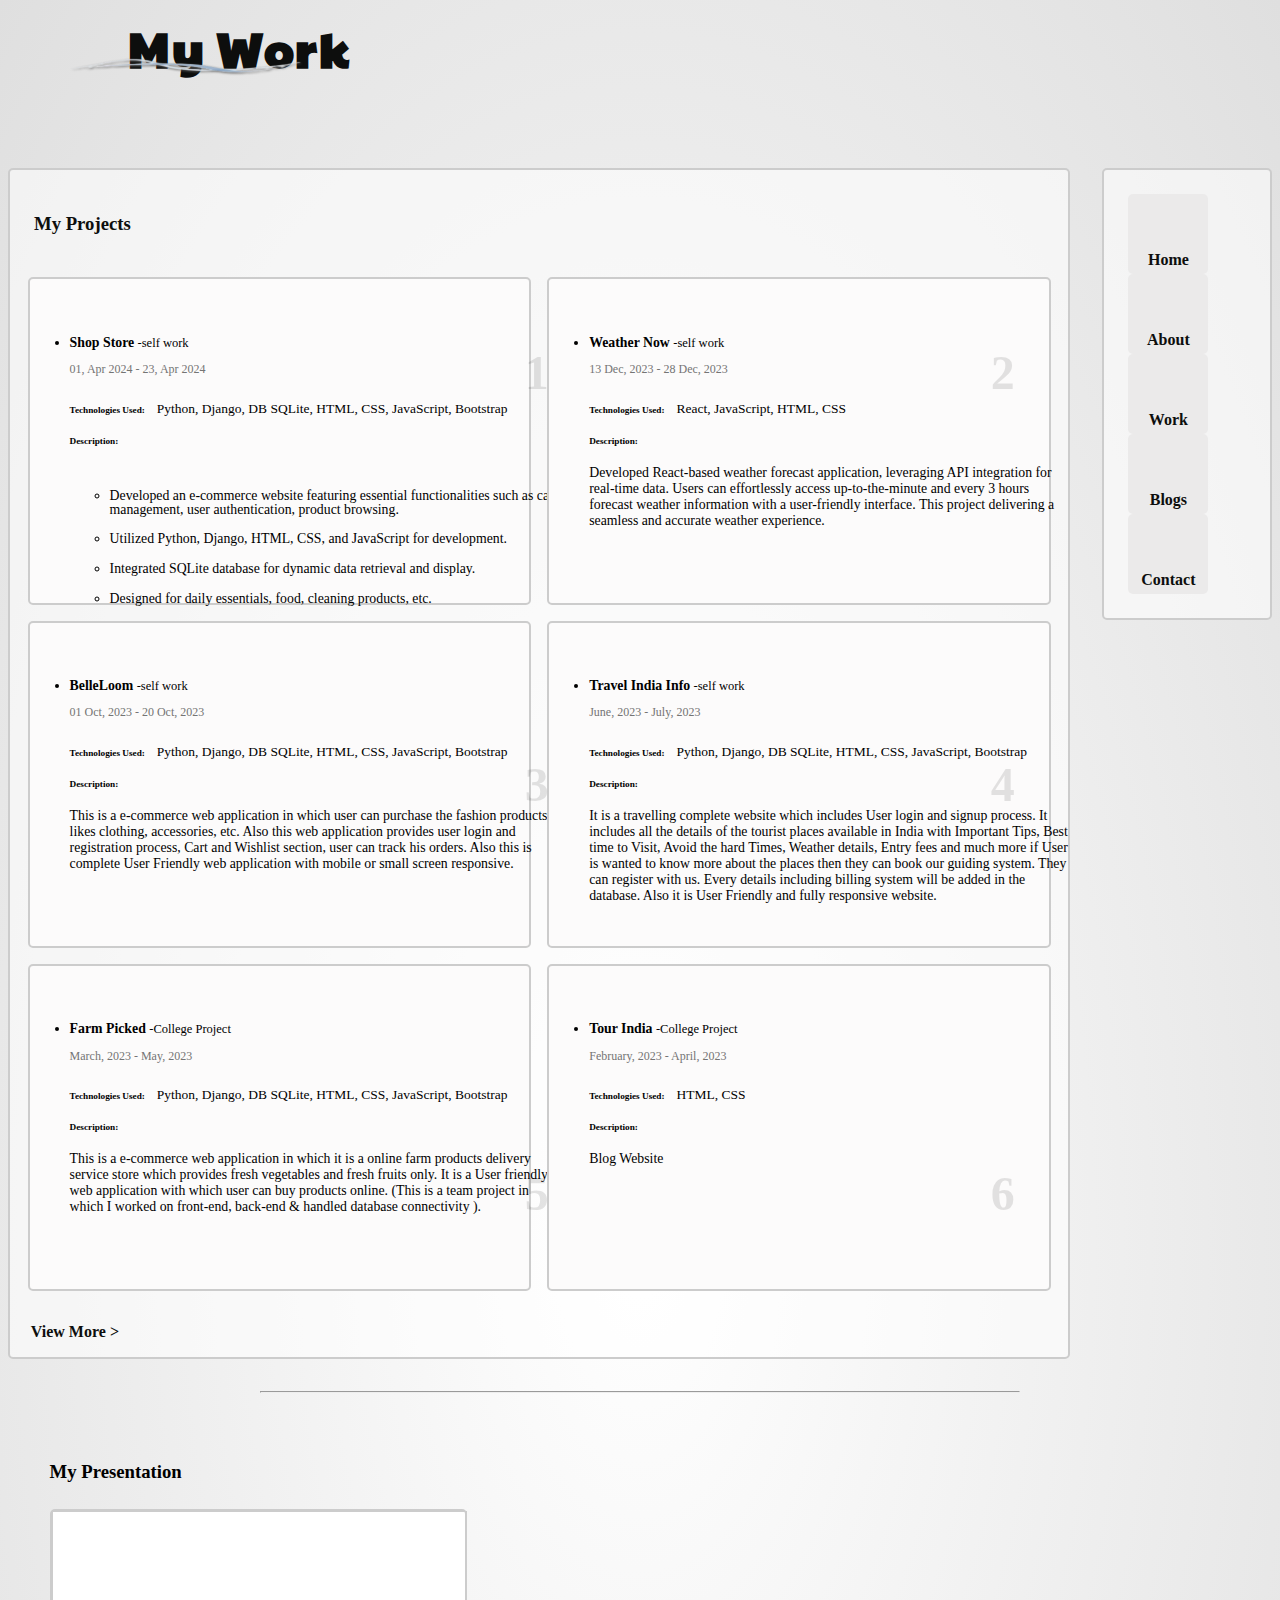
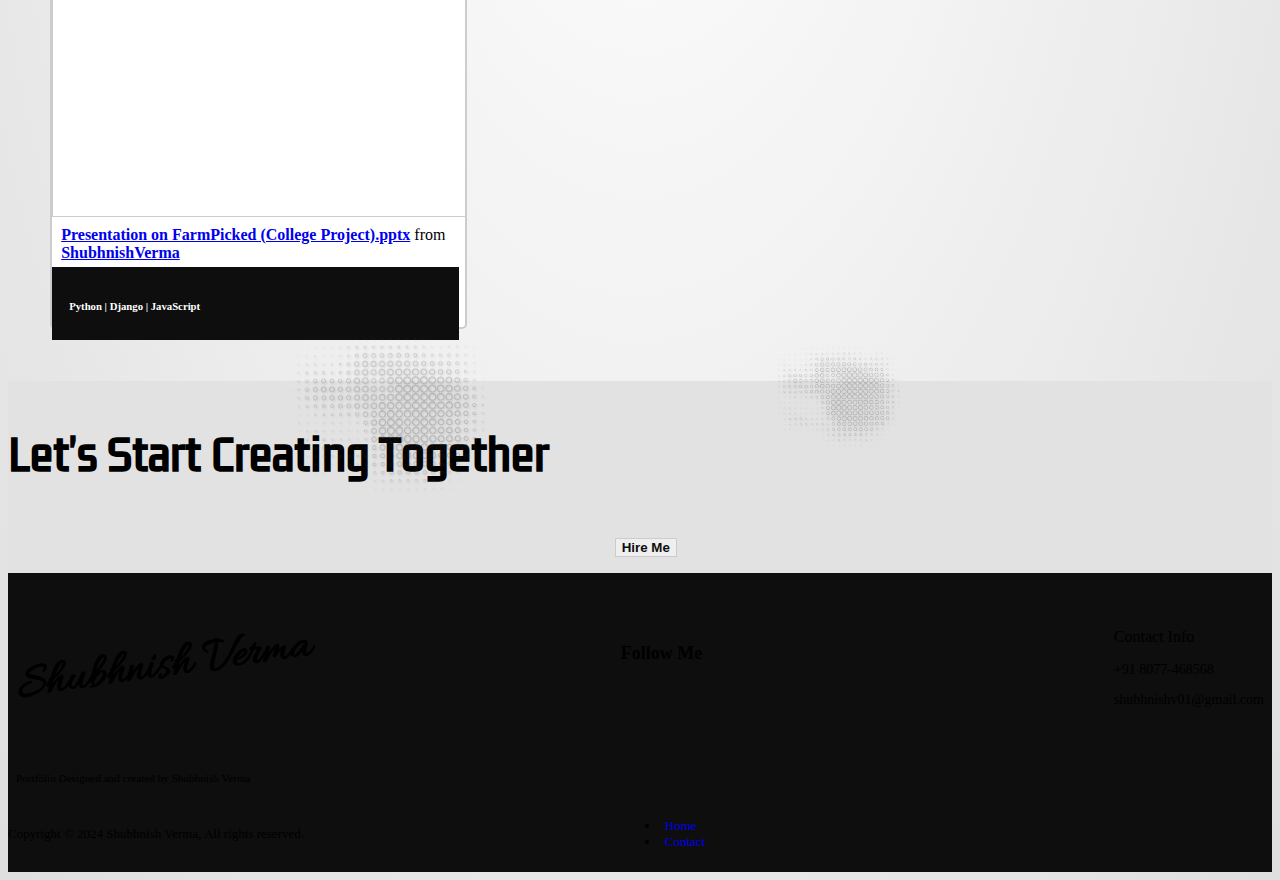
<file: Work.html>
<!DOCTYPE html>
<html lang="en">

<head>
    <meta charset="UTF-8">
    <meta name="viewport" content="width=device-width, initial-scale=1.0">
    <!-- Fontawesome CDN -->
    <link rel="stylesheet" href="https://cdnjs.cloudflare.com/ajax/libs/font-awesome/6.5.1/css/all.min.css"
        integrity="sha512-DTOQO9RWCH3ppGqcWaEA1BIZOC6xxalwEsw9c2QQeAIftl+Vegovlnee1c9QX4TctnWMn13TZye+giMm8e2LwA=="
        crossorigin="anonymous" referrerpolicy="no-referrer" />

    <!-- Bootstrap Font Icons CDN  -->
    <link rel="stylesheet" href="https://cdn.jsdelivr.net/npm/bootstrap-icons@1.11.3/font/bootstrap-icons.min.css">

    <!-- Google Fonts -->
    <link rel="preconnect" href="https://fonts.googleapis.com">
    <link rel="preconnect" href="https://fonts.gstatic.com" crossorigin>
    <link href="https://fonts.googleapis.com/css2?family=Allura&family=Kdam+Thmor+Pro&family=Paytone+One&display=swap"
        rel="stylesheet">

    <!-- CSS files -->
    <link rel="stylesheet" href="portstyle.css">

    <!-- Bootstrap CDN CSS -->
    <link href="https://cdn.jsdelivr.net/npm/bootstrap@5.0.2/dist/css/bootstrap.min.css" rel="stylesheet"
        integrity="sha384-EVSTQN3/azprG1Anm3QDgpJLIm9Nao0Yz1ztcQTwFspd3yD65VohhpuuCOmLASjC" crossorigin="anonymous">

    <title>My Work | Shubhnish Verma</title>

</head>

<body class="back">
    <div class="logo-texture">
        <img src="logo-texture.png" alt="cartoon image">
    </div>

    <div class="work-body">
        <div class='navbar-body'>
            <div class='logo'>
                <a href="Work.html">
                    <h1>My Work</h1>
                </a>
            </div>



            <div class='MenuButton'>
                <button type='button' class='display-in-mobile fa-solid fa-bars' id="menu-btn"></button>
            </div>


            <div class='toggle-menu-section' id="toggle-menu">
                <div class="welcome border-bottom border-dark">
                    <div class="welcome-left-heading">
                        <h4>Welcome to my Portfolio!</h4>
                    </div>
                    <div class="close-btn">
                        <button type='button' class='display-in-mobile fa-solid fa-xmark' id="close-btn"></button>
                    </div>
                </div>
                <div class="Toggle-options">
                    <a href="index.html">
                        <h6><i class="fa-solid fa-home"></i>Home</h6>
                    </a>
                    <a href="About.html">
                        <h6><i class="fa-regular fa-user"></i>About</h6>
                    </a>
                    <a href="Work.html" class="active text-white">
                        <h6 class="bg-dark"><i class="fa-regular fa-folder text-white"></i>Work</h6>
                    </a>
                    <a href="blogs.html">
                        <h6><i class="fa-brands fa-blogger"></i>Blog</h6>
                    </a>
                    <a href="contact.html">
                        <h6><i class="fa-regular fa-address-book"></i>Contact</h6>
                    </a>
                </div>


                <div class="footer-back-menu">
                    <div class="footer-bg pb-3 text-white">
                        <div class="container">
                            <div class="footer-display">
                                <div class="py-2 my-2">
                                    <h6 class="signature-on-menu">Shubhnish Verma</h6>
                                </div>
                                <div class="py-2 my-1">
                                    <p class="col-md-4 mb-0 text-body-secondary mt-2">Follow Me</p>
                                    <div class="d-flex align-items-center my-2">
                                        <a href="https://www.facebook.com/shubhnish.verma.5" target="_blank"><i
                                                class="fa-brands fa-facebook"></i></a>
                                        <a href="https://www.instagram.com/shubhnish_verma/" target="_blank"><i
                                                class="fa-brands fa-instagram"></i></a>
                                        <a href="https://www.linkedin.com/in/shubhnish-verma-2b6654280/"
                                            target="_blank"><i class="fa-brands fa-linkedin"></i></a>
                                    </div>
                                    <div class="d-flex align-items-center mt-3">
                                        <a href="https://github.com/ShubhnishV02/" target="_blank"><i
                                                class="fa-brands fa-github"></i></a>

                                        <a href="https://medium.com/@shubhnishverma" target="_blank"><i
                                                class="fa-brands fa-medium"></i></a>
                                        <a href="https://youtube.com/@VermaCoder?sub_confirmation=1" target="_blank"><i
                                                class="fa-brands fa-youtube"></i></a>
                                    </div>
                                </div>
                                <div class="py-2 my-2">
                                    <p class="col-md-4 text-body-secondary w-100 fs-5 mb-2">Contact Info</p>
                                    <div class="align-items-center footer-contact">
                                        <p class="m-0">+91 8077-468568</p>
                                        <p class="mb-0 m-0">shubhnishv01@gmail.com</p>
                                    </div>
                                </div>
                            </div>
                            <p style="font-size: 11.2px; padding-left: 0.5rem;">Portfolio Designed and created by
                                Shubhnish Verma</p>
                        </div>
                    </div>
                </div>
            </div>

        </div>


        <div class="work-section container">
            <div class="work-left-section">
                <div class="work-content">
                    <h3 class="myproject-heading">My Projects</h3>
                    <div class="project-display">

                        <div class="box">
                            <ul>
                                <li>
                                    <h1 class="op">1</h1>
                                    <h4>Shop Store <span class="self-work"> -self work</span></h4>
                                    <span class="date-format">01, Apr 2024 - 23, Apr 2024
                                    </span>
                                    <h6 class="technologies-used">Technologies Used: <span>Python, Django, DB SQLite,
                                            HTML, CSS, JavaScript, Bootstrap</span></h6>
                                    <h6 class="Description-used">Description:</h6>
                                    <ul class="desc-points">
                                        <li>Developed an e-commerce website featuring essential functionalities
                                            such as cart management, user authentication, product browsing.</li>
                                        <li>Utilized Python, Django, HTML, CSS, and JavaScript for development.</li>
                                        <li>Integrated SQLite database for dynamic data retrieval and display.</li>
                                        <li>Designed for daily essentials, food, cleaning products, etc.</li>
                                        <li>Mobile-responsive design for seamless user experience.
                                        </li>
                                    </ul>

                                </li>
                            </ul>
                        </div>


                        <div class="box">
                            <ul>
                                <li>
                                    <h1 class="op2">2</h1>
                                    <h4>Weather Now <span class="self-work"> -self work</span></h4>
                                    <span class="date-format">13 Dec, 2023 - 28 Dec, 2023</span>
                                    <h6 class="technologies-used">Technologies Used: <span>React, JavaScript, HTML,
                                            CSS</span></h6>
                                    <h6 class="Description-used">Description:</h6>
                                    <p> Developed React-based weather forecast application, leveraging API
                                        integration for real-time data. Users can effortlessly access
                                        up-to-the-minute
                                        and
                                        every 3 hours forecast weather information with a user-friendly interface.
                                        This
                                        project delivering a seamless and accurate weather experience.</p>

                                </li>
                            </ul>
                        </div>
                    </div>



                    <div class="project-display">
                        <div class="box">
                            <ul>
                                <li>
                                    <h1 class="op3">3</h1>
                                    <h4>BelleLoom <span class="self-work"> -self work</span></h4>
                                    <span class="date-format">01 Oct, 2023 - 20 Oct, 2023</span>
                                    <h6 class="technologies-used">Technologies Used: <span>Python, Django, DB SQLite,
                                            HTML, CSS, JavaScript, Bootstrap
                                        </span></h6>
                                    <h6 class="Description-used">Description:</h6>
                                    <p> This is a e-commerce web application in which user can purchase the
                                        fashion products likes clothing, accessories, etc. Also this web application
                                        provides
                                        user login and registration process, Cart and Wishlist section, user can track
                                        his
                                        orders. Also this is complete User Friendly web application with mobile or small
                                        screen responsive.
                                    </p>

                                </li>
                            </ul>
                        </div>



                        <div class="box">
                            <ul>
                                <li>
                                    <h1 class="op4">4</h1>
                                    <h4>Travel India Info <span class="self-work"> -self work</span></h4>
                                    <span class="date-format">June, 2023 - July, 2023</span>
                                    <h6 class="technologies-used">Technologies Used: <span> Python, Django, DB SQLite,
                                            HTML, CSS, JavaScript, Bootstrap</span></h6>
                                    <h6 class="Description-used">Description:</h6>
                                    <p> It is a travelling complete website which includes User login and
                                        signup process. It includes all the details of the tourist places available in
                                        India with
                                        Important Tips, Best time to Visit, Avoid the hard Times, Weather details, Entry
                                        fees
                                        and much more if User is wanted to know more about the places then they can
                                        book our guiding system. They can register with us. Every details including
                                        billing
                                        system will be added in the database. Also it is User Friendly and fully
                                        responsive
                                        website.</p>

                                </li>
                            </ul>
                        </div>
                    </div>


                    <div class="project-display">
                        <div class="box">
                            <ul>
                                <li>
                                    <h1 class="op5">5</h1>
                                    <h4>Farm Picked <span class="self-work"> -College Project</span></h4>
                                    <span class="date-format">March, 2023 - May, 2023</span>
                                    <h6 class="technologies-used">Technologies Used: <span>Python, Django, DB SQLite,
                                            HTML, CSS, JavaScript, Bootstrap
                                        </span></h6>
                                    <h6 class="Description-used">Description:</h6>
                                    <p> This is a e-commerce web application in which it is a online farm
                                        products delivery service store which provides fresh vegetables and fresh fruits
                                        only. It is a User friendly web application with which user can buy products
                                        online.
                                        (This is a team project in which I worked on front-end, back-end & handled
                                        database
                                        connectivity ).
                                    </p>

                                </li>
                            </ul>
                        </div>

                        <div class="box">
                            <ul>
                                <li>
                                    <h1 class="op6">6</h1>
                                    <h4>Tour India <span class="self-work"> -College Project</span></h4>
                                    <span class="date-format">February, 2023 - April, 2023</span>
                                    <h6 class="technologies-used">Technologies Used: <span>HTML,
                                            CSS</span></h6>
                                    <h6 class="Description-used">Description:</h6>
                                    <p> Blog Website</p>

                                </li>
                            </ul>
                        </div>
                    </div>
                <div class="project-view-more">
                    <a href="https://github.com/ShubhnishV02/" target="_blank">
                        <p>View More ></p>
                    </a>
                </div>


            </div>
        </div>
        <br>



        <div class="work-right-section">
            <div class="box">
                <div class="icon-border-nav-items mb-3"><a href="index.html"><i class="fa-solid fa-home"></i>
                        <h5> Home</h5>
                    </a></div>
                <div class="icon-border-nav-items mb-3"><a href="About.html"><i class="fa-regular fa-user"></i>
                        <h5> About</h5>
                    </a></div>
                <div class="icon-border-nav-items mb-3 active bg-warning"><a href="Work.html"><i
                            class="fa-regular fa-folder"></i>
                        <h5> Work</h5>
                    </a></div>
                <div class="icon-border-nav-items mb-3"><a href="blogs.html"><i class="fa fa-blog"></i>
                        <h5> Blogs</h5>
                    </a></div>
                <div class="icon-border-nav-items"><a href="contact.html"><i class="fa-regular fa-address-book"></i>
                        <h5> Contact</h5>
                    </a></div>
            </div>
        </div>

    </div>

    <hr class="hr-style">

    <!-- Presentation -->
    <div class="Presentational-skills container">
        <h3>My Presentation</h3>
        <div class="Presentation-section">
            <div class="box">
                <iframe src="https://www.slideshare.net/slideshow/embed_code/key/DJpwSwb9TmdAHr?startSlide=1"
                    width="597" height="304" frameborder="0" marginwidth="0" marginheight="0" scrolling="no"
                    style="border:1px solid #CCC; border-width:1px; margin-bottom:5px;max-width: 100%;"
                    allowfullscreen></iframe>
                <div style="margin-bottom:5px; padding-left: 0.6rem;"><strong><a
                            href="https://www.slideshare.net/ShubhnishVerma/presentation-on-farmpicked-college-projectpptx"
                            title="Presentation on FarmPicked (College Project).pptx" target="_blank">Presentation
                            on FarmPicked (College Project).pptx</a></strong> from <strong><a
                            href="https://www.slideshare.net/ShubhnishVerma" target="_blank">ShubhnishVerma</a></strong>
                </div>
                <div class="tag">
                    <h6>Python | Django | JavaScript</h6>
                </div>
            </div>
        </div>
    </div>


    </div>




    <div class="texture-img-on-hire-onworkpage">
        <img src="textureimage-hire1.png" alt="texture">
        <img src="textureimage-hire1.png" alt="texture">
    </div>
    <div class="hire">
        <h2 class="text-center">Let's Start Creating Together</h2>
        <a href="contact.html"><button type="button" class="btn btn-outline-dark">Hire Me</button></a>
    </div>




    <!-- footer section -->
    <div class="footer-bg pb-3 text-white">
        <div class="container">
            <div class="footer-display">
                <div class="py-2 my-2">
                    <h4 class="signature">Shubhnish Verma</h4>
                </div>
                <div class="py-2 my-2 follow-me">
                    <p class="col-md-4 mb-0 text-body-secondary">Follow Me</p>
                    <div class="d-flex align-items-center">
                        <a href="https://www.facebook.com/shubhnish.verma.5" target="_blank"><i
                                class="fa-brands fa-facebook"></i></a>
                        <a href="https://www.instagram.com/shubhnish_verma/" target="_blank"><i
                                class="fa-brands fa-instagram"></i></a>
                        <a href="https://www.linkedin.com/in/shubhnish-verma-2b6654280/" target="_blank"><i
                                class="fa-brands fa-linkedin"></i></a>
                        <a href="https://github.com/ShubhnishV02/" target="_blank"><i
                                class="fa-brands fa-github"></i></a>

                        <a href="https://medium.com/@shubhnishverma" target="_blank"><i
                                class="fa-brands fa-medium"></i></a>
                        <a href="https://youtube.com/@VermaCoder?sub_confirmation=1" target="_blank"><i
                                class="fa-brands fa-youtube"></i></a>
                    </div>
                </div>
                <div class="py-2 my-2">
                    <p class="col-md-4 text-body-secondary w-100 fs-5 mb-2">Contact Info</p>
                    <div class="align-items-center footer-contact">
                        <p class="m-0">+91 8077-468568</p>
                        <p class="mb-0 m-0">shubhnishv01@gmail.com</p>
                    </div>
                </div>
            </div>
            <p style="font-size: 11.2px; padding-left: 0.5rem;">Portfolio Designed and created by Shubhnish Verma</p>
            <footer class="border-top all-rights-reserved">
                <p class="col-md-4 mb-0 text-body-secondary">Copyright © 2024 Shubhnish Verma, All rights reserved.
                </p>

                <ul class="nav col-md-4 justify-content-end">
                    <li class="nav-item"><a href="index.html" class="text-body-secondary text-white">Home</a></li>
                    </li>
                    <li class="nav-item"><a href="contact.html" class="text-body-secondary text-white">Contact</a>
                    </li>
                </ul>
            </footer>
        </div>
    </div>


    <script src="main.js"></script>

</body>

</html>
</file>
<file: portstyle.css>
:root {
    --primary-color: rgb(13, 14, 13);
    --secondary-color: rgb(226, 226, 226);
    --third-color: rgb(244, 252, 252);
    --fourth-color: rgb(249, 248, 248);
    --primary-font: "Kdam Thmor Pro", sans-serif;
}

/* navbar css */

.back {
    background: radial-gradient(white, rgb(223, 223, 223));
}

.navbar-body {
    display: flex;
    justify-content: space-between;
    align-items: center;
    background-color: transparent;
    height: 5rem;
}

.logo a {
    color: var(--primary-color);
    text-decoration: none;
}

.logo a h1 {
    margin-left: 7.5rem;
    font-weight: 700;
    font-size: 3rem;
    font-family: "Paytone One", sans-serif;
    letter-spacing: 1.7px;
}

.logo-texture img {
    position: absolute;
    top: -0.2%;
    left: 5%;
    width: 19%;
    filter: drop-shadow(1px 1px 1px rgb(99, 99, 99));
}

.texture-img-on-hire img:nth-child(1) {
    position: absolute;
    top: 505%;
    left: 22%;
    width: 17%;
    opacity: 0.2;
    filter: drop-shadow(1px 1px 1px rgb(99, 99, 99));
}

.texture-img-on-hire img:nth-child(2) {
    position: absolute;
    top: 507%;
    left: 60%;
    width: 11%;
    opacity: 0.2;
    filter: drop-shadow(1px 1px 1px rgb(99, 99, 99));
}

.MenuButton {
    display: flex;
    margin-right: 6rem;
}

.MenuButton i {
    background-color: #f6f5f5;
    padding: 0.3rem;
    font-size: 20px;
    width: 31px;
    text-align: center;
    height: 31px;
    border-radius: 50%;
}

.MenuButton button {
    display: none;
}

.toggle-menu-section {
    display: none;
}

.MenuButton i,
button {
    margin-right: 1.5rem;
    color: var(--primary-color);
    border: 1px solid #ccc;
}

/* cartoon image */

.image-container-cartoon img {
    position: absolute;
    top: 4.1rem;
    left: 67%;
    width: 15.5rem;
    filter: drop-shadow(1px 1px 1px rgb(99, 99, 99));
}

/* main content section */
.mainContent {
    display: flex;
    width: 90%;
    height: 100%;
    gap: 2rem;
    /* border: 2px solid black; */
    margin-top: 10rem;
}

.leftContainerSection {
    width: 28%;
}

.leftContainerSection .box {
    position: sticky;
    top: 12.5%;
    width: 100%;
    height: 98vh;
    border: 2px solid #ccc;
    text-align: center;
    border-radius: 5px;
    background-color: rgba(255, 255, 255, 0.5);
}

.ProfileImage img {
    position: relative;
    top: -52%;
    width: 55%;
    border-radius: 5px;
    object-fit: cover;
}

.leftContainerSection .box h1 {
    width: 95%;
    line-height: 0;
}

.leftContainerSection .box p {
    width: 80%;
}

.leftContainerSection .box .ProfileImage {
    width: 100%;
    height: 24.5%;
    /* border: 2px solid purple; */
}

.socialMediaIcons {
    display: flex;
    justify-content: center;
    align-items: center;
}

.socialMediaIcons a {
    text-decoration: none;
    color: var(--primary-color);
    font-size: 1.4rem;
}

.icon-border {
    border-radius: 5px;
    background-color: #e9e7e7;
    width: 2.2rem;
    height: 2.2rem;
    margin: 0 0.5rem;
}

.person-details {
    display: flex;
    padding: 9px 0;
    border-bottom: 1px solid #eeeded;
    width: 100%;
    margin-left: 1px;
    align-items: center;
    text-align: left;
    line-height: 0.8;
    color: var(--primary-color);
}

.person-details .icon-border {
    background-color: #fbfafa;
    width: 2.5rem;
    height: 2.5rem;
    font-size: 1.5rem;
    padding: 8px;
    box-shadow: 1px 1px 4px rgb(166, 166, 166);
}

.person-details:last-child {
    border-bottom: none;
}

.person-details .icon-border a {
    text-decoration: none;
    color: var(--primary-color);
}

.person-details .details span {
    font-size: 12.5px;
}

.btn-clr {
    background-color: var(--primary-color) !important;
    color: white !important;
}

.btn-clr:hover {
    background-color: rgb(10, 150, 129) !important;
    color: white !important;
}




.MiddleContainerSection {
    width: 62%;
    height: 100%;
}

.MiddleContainerSection .box {
    border: 2px solid #ccc;
    border-radius: 5px;
    width: 100%;
    padding: 2.1rem;
    background-color: rgba(255, 255, 255, 0.5);
}

.about-heading {
    display: flex;
    gap: 1.5rem;
    align-items: center;
    color: var(--primary-color);
}

.about-heading h1 {
    font-weight: 700;
}

.about-para {
    font-size: 17px;
    font-weight: 400;
    color: #282727;
}

.what-i-do {
    margin-top: 2rem;
}

.what-i-do h3 {
    font-weight: 700;
}

.all-skills {
    display: flex;
    gap: 1rem;
    margin-bottom: 1rem;
}

.skill-set {
    display: flex;
    width: 50%;
    height: 14rem;
    border: 2px solid #ccc;
    gap: 10px;
    padding: 12px;
    border-radius: 5px;
    background-color: var(--third-color);
}

.skill-left-icon-section {
    width: 11%;
    /* background-color: pink; */
    padding-left: 4px;
}

.skill-left-icon-section img {
    width: 100%;
    padding-top: 0.2rem;
}

.skills-left-details-section {
    width: 87%;
    /* background-color: grey; */
}

.skills-left-details-section h6 {
    font-weight: 700;
    font-size: 17px;
}

.skills-left-details-section p {
    font-size: 14px;
    font-weight: 480;
    color: #383737;
}


/* education section */
.all-education-section {
    display: flex;
    width: 100%;
    gap: 1rem;
}

.education-section {
    display: flex;
    width: 32%;
    height: 15vh;
    border: 2px solid #ccc;
    /* border-right: 2px solid #ccc; */
    gap: 1.4rem;
    padding: 12px;
    border-radius: 5px;
    background-color: white;
}

.education-section span {
    font-size: 13px;
}

.education-section i {
    font-size: 1.6rem;
    color: var(--primary-color);
}

.education-section h5 {
    font-size: 16px;
    margin: 0 0;
}




.RightContainerSection {
    /* background-color: brown; */
    position: sticky;
    top: 1.5%;
    width: 10%;
    height: 100%;
    justify-content: center;
    align-items: center;
}

.RightContainerSection .box {
    border: 2px solid #ccc;
    border-radius: 5px;
    width: 100%;
    padding: 1.2rem;
    background-color: rgba(255, 255, 255, 0.5);
}

.icon-border-nav-items {
    width: 5rem;
    height: 5rem;
    font-size: 1.2rem;
    background-color: rgb(235, 234, 234);
    text-align: center;
    border-radius: 5px;
    /* box-shadow: 2px 2px 5px #ccc; */
}

.icon-border-nav-items i {
    font-size: 1.6rem;
    padding: 16px 14px 0 14px;
}

.icon-border-nav-items h5 {
    font-size: 1rem;
}

.icon-border-nav-items a {
    text-decoration: none;
    color: var(--primary-color);
}



/* hr styling */

.hr-style {
    width: 60%;
    margin: 2rem auto;
}



.bi-number-circle-fill{
    width: 10px;
    height: 2px;
    background-color: var(--primary-color);
    border-radius: 50%;
    color: white;
    padding: 1px;
    padding-left: 4px;
    font-size: 11.5px;

}







/* Project Section starts */

.project-section {
    margin-top: 2rem;
    width: 100%;
    display: flex;
    gap: 2rem;
    padding-left: 0;
    /* border: 2px solid red; */
}

.project-section .box {
    border: 2px solid #ccc;
    border-radius: 5px;
    height: 18rem;
    background-color: white;
}

.project-card img {
    width: 95%;
    padding: 0.6rem;
}

.project-section .box h4 {
    padding-top: 0.2rem;
    padding-left: 0.6rem;
    line-height: 0.4;
}

.project-section .box span {
    font-size: 12px;
    padding-left: 0.9rem;
}

.tag {
    background-color: var(--primary-color);
    color: white;
    padding: 0.2rem;
    width: 97%;
}

.tag h6 {
    padding-left: 0.9rem;
    padding-top: 0.3rem;
}

.projectIcon {
    width: 2.2rem;
    margin-left: 0.5rem;
}




.swiper {
    width: 100%;
    height: 20.3rem;
}

.swiper-slide {
    width: calc(100% / 4);
}

.swiper-slide img {
    display: block;
    width: 100%;
    height: 100%;
    object-fit: cover;
}


.youtube-section {
    margin-top: 2rem;
    width: 100%;
    display: flex;
    gap: 2rem;
    padding-left: 0;
    /* border: 2px solid red; */
}

.youtube-section .box {
    border: 2px solid #ccc;
    border-radius: 5px;
    height: 17rem;
    background-color: white;
}

.youtube-card img {
    width: 100%;
    padding: 0.6rem;
    border-radius: 5px;
}

.youtube-section .box h4 {
    padding-top: 1rem;
    padding-left: 0.6rem;
    font-size: 16px;
}

.youtube-card img:hover {
    scale: 1.01;
    filter: blur(1px);
    padding: 0.1rem;
    border: 1px solid red;

}

.swiper-slide a {
    text-decoration: none;
    color: var(--primary-color);
}



/* Progress CSS */

.progress-body {
    border: 2px solid #ccc;
    border-radius: 5px;
    margin-top: 1rem;
    margin-bottom: 2rem;
    background-color: white;
}

.progress-heading {
    padding: 0.1px 0 0.3rem 15px;
    color: var(--primary-color);
    border-bottom: 2px solid #ccc;
    background-color: rgba(242, 239, 239, 0.958);
    margin-bottom: 1rem;
}

.progress-heading h3 {
    font-weight: 700;
    font-size: 2rem;
}

.progress-section {
    display: flex;
    width: 100%;
    align-items: center;
    padding-left: 1.1rem;
    padding-right: 1.2rem;
    color: var(--primary-color);
    border-bottom: 1px solid #ccc;
    background-color: white;
}

.progress-section:last-child {
    border-bottom: 0px solid #ccc;
}

.leftskillsNames {
    width: 17%;
    padding-top: 0.4rem;
}

.leftskillsNames h4 {
    font-size: 17px;
}
.leftskillsNames i {
    margin-right: 0.8rem;
}
.leftskillsNames h4 span {
    margin-right: 0.8rem;
}

.progress {
    width: 83%;

}

.progress-bar {
    background-color: var(--primary-color) !important;
}


/* Blogs CSS */
.blogs-section {
    margin-top: 2rem;
    width: 100%;
    display: flex;
    gap: 2rem;
    padding-left: 0;
    /* border: 2px solid red; */
}

.blogs-section a {
    text-decoration: none;
    color: var(--primary-color);

}

.blogs-section a:hover {
    color: rgb(10, 150, 129);
}

.blogs-section .box {
    border: 2px solid #ccc;
    border-radius: 5px;
    width: 100%;
    height: 100%;
    background-color: white;
}

.blogs-image img {
    width: 26rem;
    padding: 0.6rem;
    border-radius: 5px;
}

.blogs-details {
    display: flex;
    padding: 0.6rem;
}

.blogs-details h6 {
    font-size: 15px;
    background-color: #eeeded;
    height: 4rem;
    border-radius: 5px;
    padding: 0.4rem;
}

.blogs-heading-description {
    padding: 0.6rem;
    padding-top: 0;
    line-height: 1.2;
}

.blogs-heading-description h4 {
    font-size: 16px;
    font-weight: 700;
}

.blogs-heading-description span {
    font-size: 14px;
    font-weight: 400;
}


.hire {
    width: 100%;
    background-color: var(--secondary-color);
    height: 12rem;
    z-index: -2;
}

.hire h2 {
    padding-top: 2.6rem;
    font-size: 2.6rem;
    font-family: "Kdam Thmor Pro", sans-serif;
}

.hire button {
    position: relative;
    left: 48%;
    margin-top: 1rem;
    font-weight: 600;
}


/* footer section CSS */
.footer-bg {
    background-color: var(--primary-color);
    z-index: 999;
}

.footer-display {
    display: flex;
    justify-content: space-between;
    align-items: center;
    margin: 0 0.5rem;
}

.footer-contact p {
    font-size: 14px;
    font-weight: 400;
}

.signature {
    font-family: "Allura", cursive;
    font-size: 3rem;
    transform: rotate(-8deg);
}

.follow-me {
    margin-right: 6.5rem;
}

.follow-me p {
    width: 100%;
    text-align: center;
    font-size: 18px;
    font-weight: 600;

}

.follow-me a {
    text-decoration: none;
    color: var(--secondary-color);
    font-size: 1.5rem;
    margin: 0.4rem 0.8rem;
}

.follow-me a:hover {
    color: rgb(10, 150, 129);
}

.all-rights-reserved {
    display: flex;
    justify-content: space-between;
    align-items: center;
    padding: 0.6rem 0;
    margin: 0.5rem 0;
}

.all-rights-reserved p,
ul {
    font-size: 13px;
    width: 50%;
}

.all-rights-reserved ul li a {
    padding: 0 0.3rem;
    text-decoration: none;
}




/* About us Page CSS here */

.about-total-section {
    width: 100%;
    display: flex;
    margin-top: 5rem;
    margin-bottom: 2rem;
    gap: 1rem;
}
.about-content{
    width: 90%;
    height: 100%;
}

.about-content-section {
    border: 2px solid #ccc;
    border-radius: 5px;
    background-color: rgba(255, 255, 255, 0.57);
}

.about-content .introduction h2 {
    padding: 1.5rem;
    font-weight: 700;
    color: var(--primary-color);
}

.about-content .introduction p {
    width: 98%;
    padding-left: 1.5rem;
}


.education-and-skills {
    width: 100%;
    display: flex;
    /* border:2px solid green; */
}

.Education {
    width: 32.6rem;
    padding: 1.5rem;
    /* border: 3px solid purple; */
}

.Education .box {
    width: 100%;
    border: 2px solid #ccc;
    padding-top: 0.8rem;
    border-radius: 5px;
    margin-top: 1rem;
    background-color: white;
}

.Education .box ul {
    width: 96%;
}

.Education .box ul li {
    font-size: 13.8px;
    padding: 0.5rem 0;
}

.side-cartoon-image img {
    position: absolute;
    top: 51rem;
    left: 67%;
}

.ul-skills-set .progress-section {
    display: flex;
    justify-content: space-between;
    align-items: center;
}

.ul-skills-set .progress-section .leftskillsNames {
    width: 35%;
    padding-top: 0.5rem;
    padding-bottom: 0.26rem;
}

.ul-skills-set .progress-section .leftskillsNames h4 {
    font-size: 16px;
    font-weight: 500;
    padding-left: 0.rem;
}

.ul-skills-set .progress-section .progress {
    width: 65%;
    margin-right: 0.5rem;
}

.contact-about {
    padding: 1.5rem;
}

.about-right-section {
    width: 10%;
    height: 100%;
    border: 2px solid #ccc;
    justify-content: center;
    align-items: center;
    padding: 1.5rem;
    border-radius: 5px;
    background-color: rgba(255, 255, 255, 0.57);
}


.texture-img-on-hire-onaboutpage img:nth-child(1) {
    position: absolute;
    top: 199.5%;
    left: 22%;
    width: 17%;
    opacity: 0.2;
    filter: drop-shadow(1px 1px 1px rgb(99, 99, 99));
}

.texture-img-on-hire-onaboutpage img:nth-child(2) {
    position: absolute;
    top: 201%;
    left: 60%;
    width: 11%;
    opacity: 0.2;
    filter: drop-shadow(1px 1px 1px rgb(99, 99, 99));
}




/* Work page css starts here ! */

.op {
    position: absolute;
    top: 34.8%;
    left: 41%;
    opacity: 0.1;
    font-size: 3rem;
    font-weight: 700;

}

.op2 {
    position: absolute;
    top: 34.8%;
    left: 77.4%;
    opacity: 0.1;
    font-size: 3rem;
    font-weight: 700;

}

.op3 {
    position: absolute;
    top: 80.5%;
    left: 41%;
    opacity: 0.1;
    font-size: 3rem;
    font-weight: 700;
}

.op4 {
    position: absolute;
    top: 80.5%;
    left: 77.4%;
    opacity: 0.1;
    font-size: 3rem;
    font-weight: 700;

}

.op5 {
    position: absolute;
    top: 126%;
    left: 41%;
    opacity: 0.1;
    font-size: 3rem;
    font-weight: 700;
}
.op6 {
    position: absolute;
    top: 126%;
    left: 77.4%;
    opacity: 0.1;
    font-size: 3rem;
    font-weight: 700;
}

.work-section {
    width: 100%;
    display: flex;
    gap: 1rem;
    margin-top: 5rem;
}

.work-left-section {
    width: 90%;
    height: 100%;
    border: 2px solid #ccc;
    border-radius: 5px;
    background-color: rgba(255, 255, 255, 0.57);
}

.work-left-section .myproject-heading {
    padding: 1.5rem;
    font-weight: 700;
    color: var(--primary-color);
}

.project-display {
    display: flex;
    gap: 1rem;
    padding: 0 1.1rem;
    justify-content: space-between;
}

.project-display .box {
    width: 50%;
    height: 20.2rem;
    border: 2px solid #ccc;
    border-radius: 5px;
    margin-bottom: 1rem;
    background-color: rgb(252, 251, 251);
}

.project-display:last-child .box {
    width: 49.4%;
    height: 10rem;
    border: 2px solid #ccc;
    border-radius: 5px;
    margin-bottom: 1rem;
}

.project-display .box ul {
    padding-top: 1rem;
    width: 97%;
}

.project-display .box ul li {
    font-size: 13.8px;
    padding: 0.5rem 0;
}

.project-display .box ul li h4 {
    line-height: 0;
}

.desc-points li{
    line-height: 1;
}
.desc-points{
    line-height: 0;
}

.self-work {
    font-weight: 400;
    font-size: 12.5px;
}

.date-format {
    font-weight: 400;
    font-size: 12px;
    color: #747474;
}

.technologies-used {
    padding-top: 0.15rem;
}

.technologies-used span {
    font-size: 13.5px;
    font-weight: 400;
    padding-left: 0.6rem;
}

.Description-used {
    line-height: 0.5;
}

.project-view-more a {
    text-decoration: none;
    color: var(--primary-color);
}

.project-view-more a p {
    margin: 1rem 1.3rem;
    font-weight: 600;
}



.Presentational-skills {
    padding: 1.1rem;
    margin: 1.5rem;
}

.Presentational-skills h3 {
    margin-bottom: 1.6rem;
}

.Presentation-section {
    width: 100%;
}

.Presentation-section .box {
    width: 35%;
    height: 26rem;
    border: 2px solid #ccc;
    border-radius: 5px;
    background-color: white;
}

.work-right-section {
    width: 10%;
    height: 100%;
    border: 2px solid #ccc;
    padding: 1.5rem;
    border-radius: 5px;
    background-color: rgba(255, 255, 255, 0.57);
}

.texture-img-on-hire-onworkpage img:nth-child(1) {
    position: absolute;
    top: 120rem;
    left: 22%;
    width: 17%;
    opacity: 0.2;
    filter: drop-shadow(1px 1px 1px rgb(99, 99, 99));
}

.texture-img-on-hire-onworkpage img:nth-child(2) {
    position: absolute;
    top: 121rem;
    left: 60%;
    width: 11%;
    opacity: 0.2;
    filter: drop-shadow(1px 1px 1px rgb(99, 99, 99));
}




/* Blogs Section CSS */

.blogsection {
    width: 100%;
    height: 100%;
    display: flex;
    margin-top: 2.3rem;
    gap: 2rem;

}

.heading-on-carousel {
    position: absolute;
    top: 38%;
    left: 18%;
    width: 60%;
    color: white;
    font-weight: 800;
    font-size: 3.6rem;
    font-family: 'Times New Roman', Times, serif;
}

.blog-box {
    width: 100%;
    height: 25rem;
    border: 2px solid #ccc;
    border-radius: 5px;
}

.blog-image img {
    width: 100%;
    height: 30rem;

}

.h3-blog-heading {
    margin-top: 2rem;
    font-size: 2rem;
    font-family: var(--primary-font);
}

.blog-left-halfbyhalf {
    display: flex;
    gap: 2.5rem;
    margin-top: 2.5rem;
}

.blog-2-boxes {
    width: 42.2%;
    height: 100%;
    margin-top: 2rem;
    border: 2px solid #ccc;
}

.blog-2-boxes a {
    text-decoration: none;
    color: black;
}

.blog-2-boxes a:hover {
    color: rgb(10, 150, 129);
}

.blog-2-boxes img {
    width: 100%;
    height: 20rem;
}

.author-name {
    font-size: 12px;
    color: #6a6a6a;
    margin: 0 0 4px 0;
}

.blog-style-after-two-blogs-boxes {
    margin-top: 2rem;
    width: 100%;
    display: flex;
    gap: 2rem;
}

.left-page-half-blog {
    width: 68%;
    height: 100%;
    /* border: 2px solid purple; */

}

.left-page-half-blog h3 {
    font-style: italic;
    ;
    font-family: 'Times New Roman', Times, serif;
}

.left-page-half-blog h1 {
    font-size: 3.7rem;
    font-weight: 700;
    font-family: 'Times New Roman', Times, serif;
}

.right-page-half-blog {
    width: 32%;
    height: 100%;
}

.right-page-half-blog .blog-about {
    width: 100%;
    background-color: rgb(214, 219, 224);
    padding-bottom: 0.5rem;
}

.blog-about h3 {
    padding: 1.1rem;
    padding-left: 1.5rem;
    padding-bottom: 0;
    font-family: 'Times New Roman', Times, serif;
    font-weight: 800;
}

.blog-about p {
    width: 97%;
    padding-left: 1.5rem;
    font-size: 16px;
    font-weight: 500;
}

.recent-blog-posts {
    font-style: italic;
    font-family: 'Times New Roman', Times, serif;
    padding-top: 1rem;
}

.recent-blog-posts a {
    text-decoration: none;
    color: black;
}

.recent-blog-posts a:hover {
    color: rgb(10, 150, 129);
}

.image-and-desc {
    display: flex;
    font-style: normal;
    font-family: 'Times New Roman', Times, serif;
    gap: 1rem;
}

.image-and-desc img {
    width: 30%;
}

.only-desc h4 {
    font-size: 17px;
    font-weight: 600;
}

.social-again {
    margin-top: 2rem;
    background-color: rgb(214, 219, 224);
    padding: 1.1rem;
}

.social-again a {
    text-decoration: none;
    color: black;
    font-size: 1.8rem;
    margin: 6px 22px 0 0;
}

.social-again a:hover {
    color: rgb(10, 150, 129);
}

.social-again h3 {
    font-family: 'Times New Roman', Times, serif;
}

.blog-right-section {
    width: 10%;
    height: 100%;
    border: 2px solid #ccc;
    padding: 1.5rem;
    border-radius: 5px;
    background-color: rgba(255, 255, 255, 0.57);
}



/* Contact Page Section CSS */

.contact-section {
    width: 100%;
    height: 100%;
    /* border: 2px solid red; */
    display: flex;
    gap: 2rem;
    margin-top: 5rem;
}

.left-contact-section {
    width: 100%;
    height: 100%;
}

.left-contact-section .box {
    width: 100%;
    background-color: #f6f5f5;
    border-radius: 5px;
    padding-left: 1.5rem;
    padding-top: 1.5rem;
}

.contact-heading {
    font-weight: 700;
    font-size: 1.8rem;
    margin-bottom: 1.5rem;
}

.contact-social-again a {
    font-size: 1.6rem;
    margin-right: 1.2rem;
    padding-bottom: 15px;
    text-decoration: none;
    color: black;
}

.contact-social-again a:hover {
    color: rgb(10, 150, 129);
}

.contact-details {
    margin-top: 1rem;
    display: flex;
    width: 80%;
    gap: 1rem;
    padding-bottom: 20px;
}

.contact-email {
    width: 40%;
    border: 2px solid #ccc;
    border-radius: 5px;
    padding: 1.6rem;
    padding-left: 1.1rem;
}

.contact-phone {
    width: 40%;
    border: 2px solid #ccc;
    border-radius: 5px;
    padding: 1.6rem;
    padding-left: 1.1rem;
}

.jus {
    margin: 1rem 44%;
    width: 15%;
    margin-bottom: 7.5rem;
}

.or-style {
    display: flex;
    gap: 3rem;
    margin: 1.5rem 0;
}

.or-style hr {
    width: 45%;
}

.or-style p {
    font-size: 17px;
    font-weight: 600;
}

.contact-right-section {
    width: 10%;
    height: 100%;
    border: 2px solid #ccc;
    padding: 1.5rem;
    border-radius: 5px;
    background-color: rgba(255, 255, 255, 0.57);
}










@media screen and (max-width: 600px) {
    .navbar-body {
        height: 5rem;
        position: sticky;
        top: 0;
        z-index: 9999;
        background-color: transparent;
        transition: background-color 0.3s ease;
    }

    .navbar-body.scrolled {
        background-color: rgb(202, 201, 201)
            /* Updated background color when scrolled */
    }

    .logo a h1 {
        margin-left: 1rem;
        font-size: 2.2rem;
    }

    .logo-texture img {
        position: absolute;
        top: 3%;
        left: 0%;
        width: 49%;
    }

    .texture-img-on-hire img:nth-child(1),
    .texture-img-on-hire img:nth-child(2),
    .texture-img-on-hire-onaboutpage img:nth-child(1),
    .texture-img-on-hire-onaboutpage img:nth-child(2),
    .texture-img-on-hire-onworkpage img:nth-child(1),
    .texture-img-on-hire-onworkpage img:nth-child(2) {
        display: none;
    }


    .hire {
        background-image: url("textureimage-hire1.png"), url("textureimage-hire1.png");
        background-position: -37%, 127%;
        background-size: contain, contain;
        background-repeat: no-repeat;
        background-blend-mode: difference;
    }

    .MenuButton {
        margin-right: 1rem;
    }

    .MenuButton button {
        display: block;
        background-color: white;
        box-shadow: 0.5px 0.5px 3px grey;
        width: 2rem;
        height: 2rem;
        font-size: 1.35rem;

    }

    .toggle-menu-section {
        display: none;
    }

    .MenuButton i,
    button {
        margin-right: 1.3rem;
    }


    /* Menu button toggle functionality */

    .toggle-menu-section {
        position: fixed;
        top: 0%;
        right: 0%;
        z-index: 777;
        width: 80%;
        height: 102vh;
        background-color: #f3f1f1;
        align-items: center;
        border: 2px solid #ccc;
        box-shadow: -17px 17px 60px grey;
    }

    .toggle-menu-section h6 i {
        background-color: transparent;
        box-shadow: 0 0 0 white;
        margin-right: 0.4rem;
    }

    .welcome {
        width: 100%;
        display: flex;
        gap: 1rem;
        align-items: center;
        background-color: #d1cfcf;
    }

    .welcome-left-heading {
        width: 80%;
        padding: 1.3rem 0 0.7rem 1.3rem;
    }

    .welcome-left-heading h4 {
        font-weight: 700;
    }

    .close-btn {
        width: 20%;
        margin-left: 1.3rem;
        padding-left: 0.4rem;
    }

    .close-btn button {
        display: block;
        background-color: white;
        box-shadow: 0.5px 0.5px 3px grey;
        width: 2rem;
        height: 2rem;
        font-size: 1.35rem;
    }

    .Toggle-options {
        padding: 1.5rem 1px 5px 1.5rem;
        width: 100%;
        height: 100%;
        overflow: scroll;
    }

    .Toggle-options h6 {
        width: 95%;
        font-size: 1.2rem;
        padding: 0.3rem;
    }

    .Toggle-options a {
        text-decoration: none;
        color: var(--primary-color);
    }

    @keyframes slidemenu {
        from {
            transform: translateX(100%);
        }

        to {
            transform: translateX(0%);
        }
    }

    @keyframes slideupmenu {
        from {
            transform: translateX(0%);
        }

        to {
            transform: translateX(100%);
        }
    }

    #toggle-menu {
        display: none;
    }

    .slidemenu {
        animation: slidemenu 0.6s ease-in-out;
    }

    .slideupmenu {
        animation: slideupmenu 0.6s ease-in-out;
    }




    .footer-back-menu {
        width: 100%;
        height: 22rem;
        position: fixed;
        bottom: 0;
    }

    .footer-back-menu a {
        margin-right: 0.5rem;
        text-decoration: none;
        color: white;
    }

    .footer-back-menu a i {
        width: 2.2rem;
        height: 2.2rem;
        font-size: 1.5rem;
        /* margin-bottom: 0.5rem; */
    }

    .signature-on-menu {
        font-family: "Allura", cursive;
        font-size: 1.5rem;
        font-weight: 600;
        transform: rotate(-8deg);
    }


    .bi-number-circle-fill{
        width: 10px;
        height: 10px;
        background-color: var(--primary-color);
        border-radius: 50%;
        color: white;
        padding-left: 2.5px;
        padding-top: 3.5px;
        padding-bottom: 3.5px;
        font-size: 11px;
    
    }


    /* cartoon image */

    .image-container-cartoon img {
        display: none;
    }

    .image-container-cartoon2 img {
        display: none;
    }

    /* main content section */
    .mainContent {
        position: relative;
        display: block;
        width: 100%;
        height: 100%;
        gap: 0rem;
        /* border: 2px solid black; */
        margin-top: 3rem;
    }

    .leftContainerSection {
        width: 100%;
        height: 100%;
        margin-bottom: 1rem;
    }

    .leftContainerSection .box {
        width: 100%;
        height: 100%;
        border: 2px solid hsl(0, 0%, 80%);
        text-align: center;
        border-radius: 5px;
        background-color: rgba(255, 255, 255, 0.5);
    }


    .leftContainerSection .box .ProfileImage {
        width: 100%;
        height: 24%;
        margin-bottom: 0.7rem;
        padding-top: 0.6rem;
        /* border: 2px solid purple; */
    }

    .ProfileImage img {
        position: relative;
        width: 54%;
    }

    .socialMediaIcons a {
        font-size: 1.8rem;
    }

    .icon-border {
        width: 2.9rem;
        height: 2.9rem;
        margin: 0 0.6rem;
        padding-top: 2px;
    }

    .person-details {
        line-height: 1.1;
    }

    .person-details:last-child {
        border-bottom: none;
    }

    /* download cv button */
    .btn-clr {
        margin-bottom: 1.8rem;
    }


    .MiddleContainerSection {
        width: 100%;
        height: 100%;
    }

    .about-heading {
        display: flex;
        gap: 1.3rem;
    }

    .about-heading h1 {
        font-weight: 700;
        font-size: 2.5rem;
    }

    .what-i-do h3 {
        font-size: 1.7rem;
    }

    .all-skills {
        display: block;
        margin-bottom: 1rem;
    }

    .skill-set {
        display: block;
        width: 100%;
        height: 20rem;
        padding: 15px;
        margin-bottom: 1rem;
    }

    .skill-left-icon-section {
        width: 18%;
        margin: 0.7rem auto;
    }

    .skill-left-icon-section img {
        width: 100%;
        padding-top: 0.2rem;
    }

    .skills-left-details-section {
        width: 100%;
    }

    .skills-left-details-section h6 {
        font-weight: 700;
        font-size: 1.35rem;
        text-align: center;
    }

    .skills-left-details-section p {
        font-weight: 400;
    }


    /* education section */
    .all-education-section {
        display: block;
        width: 100%;
    }

    .education-section {
        display: flex;
        width: 100%;
        height: 13vh;
        gap: 1.3rem;
        margin-bottom: 0.8rem;
    }

    .education-section i {
        font-size: 2rem;
    }

    /* right section display none for mobile view */
    .RightContainerSection {
        display: none;
    }

    /* hr styling */

    .hr-style {
        width: 60%;
        margin: 0.8rem auto;
    }


    /* Project Section starts */

    .project-section {
        width: 100%;
        padding-left: 0;
        /* border: 3px solid purple; */
    }

    .project-section .box {
        width: 100%;
        height: 100%;
        padding-bottom: 2rem;
    }

    .project-card img {
        width: 100%;
        padding: 0.4rem;
    }

    .project-section .box h4 {
        padding-top: 0.6rem;
        padding-left: 0.7rem;
        line-height: 0.4;
    }

    .project-section .box span {
        font-size: 13.5px;
        padding-left: 0.7rem;
    }

    .tag {
        background-color: var(--primary-color);
        color: white;
        padding: 0.2rem;
        width: 97%;
        margin-bottom: 0.5rem;
    }

    .tag h6 {
        padding-left: 0.7rem;
        padding-top: 0.4rem;
    }

    .swiper {
        width: 100%;
        height: 100%;
    }

    .swiper-slide {
        width: 100%;
        height: 100%;
    }



    .view-more {
        font-size: 13px;
        text-decoration: none;
    }

    .youtube-section {
        margin-top: 0.5rem;
        width: 100%;
        height: 100%;
        padding-left: 0;
    }

    .youtube-section .box {
        height: 100%;
    }

    .youtube-section .box h4 {
        width: 96%;
        padding-top: 1rem;
        padding-left: 0.9rem;
        font-size: 17px;
        margin-bottom: 2rem;
    }

    .swiper-slide a {
        text-decoration: none;
        color: var(--primary-color);
    }



    /* Progress CSS */

    .progress-body {
        margin-top: 1.5rem;
        margin-bottom: 2rem;
    }

    .progress-heading {
        background-color: rgba(222, 221, 221, 0.958);
    }

    .progress-heading h3 {
        font-weight: 800;
        font-size: 2rem;
    }

    .leftskillsNames {
        width: 46%;
        padding-top: 0.4rem;
    }

    .leftskillsNames h4 {
        font-size: 15.5px;
    }
    .leftskillsNames i {
        margin-right: 0.4rem;
    }
    .leftskillsNames h4 span {
        margin-right: 0.4rem;
    }

    .progress {
        width: 54%;
    }

    .progress-bar {
        background-color: var(--primary-color) !important;
    }


    /* Blogs CSS */
    .blogs-section {
        margin-top: 1.5rem;
        display: block;
    }

    .blogs-section .box {
        margin-bottom: 1rem;
    }

    .blogs-image img {
        width: 100%;
    }

    .blogs-details h6 {
        font-size: 15px;
        height: 4.1rem;
    }

    .blogs-heading-description h4 {
        font-size: 16.7px;
    }

    .hire {
        width: 100%;
        background-color: var(--secondary-color);
        height: 11rem;
        border-top-left-radius: 8px;
        border-top-right-radius: 8px;
    }

    .hire h2 {
        padding-top: 3rem;
        font-size: 1.5rem;
    }

    .hire button {
        position: relative;
        left: 40%;
        margin-top: 0.6rem;
        font-weight: 600;
    }


    /* footer section CSS */
    .footer-bg {
        background-color: var(--primary-color);
        z-index: 999;
    }

    .footer-display {
        display: block;
    }

    .footer-contact p {
        font-size: 13.5px;
        font-weight: 400;
    }

    .signature {
        font-family: "Allura", cursive;
        font-size: 2.5rem;
        padding-top: 1rem;
        transform: rotate(-8deg);
    }

    .follow-me {
        margin-right: 0;
    }

    .follow-me p {
        width: 100%;
        text-align: left;
        font-size: 20px;
        font-weight: 600;
        margin-top: 1rem;
    }

    .follow-me a {
        font-size: 2rem;
        margin: 0.4rem 0.6rem;
    }

    .follow-me a:first-child {
        margin-left: 0;
    }

    .all-rights-reserved p,
    ul {
        font-size: 11px;
        width: 50%;
    }

    .all-rights-reserved ul li a {
        padding: 0 0.3rem;
        text-decoration: none;
    }






    /* About us Page CSS here */

    .about-total-section {
        width: 100%;
        display: block;
        margin-top: 3rem;
        margin-bottom: 2rem;
    }

    .about-content{
        width: 100%;
        height: 100%;
    }
    
    .about-content-section {
        border: 2px solid #ccc;
        border-radius: 5px;
        background-color: rgba(255, 255, 255, 0.57);
    }

    .about-content .introduction h2 {
        padding: 1.5rem;
        font-weight: 700;
        font-size: 1.7rem;
    }

    .about-content .introduction p {
        width: 96%;
        padding-left: 1.5rem;
    }

    .education-and-skills {
        width: 100%;
        display: block;
    }

    .Education {
        width: 100%;
    }

    .Education .box {
        padding-top: 1rem;
        border-radius: 5px;
        margin-top: 1.2rem;
    }

    .Education .box ul {
        width: 96%;
    }

    .Education .box ul li {
        font-size: 14px;
        padding: 0.5rem 0;
    }

    .side-cartoon-image img {
        display: none;
    }

    .ul-skills-set .progress-section .leftskillsNames {
        width: 40%;
        padding-top: 0.5rem;
        padding-bottom: 0.1rem;
    }

    .ul-skills-set .progress-section .leftskillsNames h4 {
        font-size: 14.5px;
    }

    .ul-skills-set .progress-section .progress {
        width: 58%;
        margin-right: 0;
    }

    .contact-about {
        padding: 1.5rem;
    }

    .about-right-section {
        display: none;
    }


    .texture-img-on-hire-onaboutpage img:nth-child(1) {
        position: absolute;
        top: 349%;
        left: -18%;
        width: 56%;
        opacity: 0.2;
        filter: drop-shadow(1px 1px 1px rgb(99, 99, 99));
    }

    .texture-img-on-hire-onaboutpage img:nth-child(2) {
        position: absolute;
        top: 351%;
        left: 63%;
        width: 37%;
        opacity: 0.2;
        filter: drop-shadow(1px 1px 1px rgb(99, 99, 99));
    }




    /* Work page css starts here ! */

    .op,
    .op2,
    .op3,
    .op4,
    .op5,
    .work-right-section {
        display: none;
    }

    .desc-points li{
        line-height: 1.5;
    }
    .desc-points{
        line-height: normal;
    }

    .work-section {
        width: 100%;
        display: block;
        margin-top: 3rem;
    }

    .work-left-section {
        width: 100%;
    }

    .work-left-section .myproject-heading {
        padding: 1.5rem;
        font-weight: 700;
        font-size: 1.6rem;
    }

    .project-display {
        display: block;
        gap: 0rem;
        padding-left: 1.1rem;
    }

    .project-display .box {
        width: 100%;
        height: 100%;
    }

    .project-display:last-child .box {
        width: 100%;
        height: 100%;
    }

    .self-work {
        font-weight: 400;
        font-size: 12.7px;
    }

    .technologies-used span {
        font-size: 13.5px;
        font-weight: 400;
        color: #3d3d3d;
    }

    .Description-used {
        line-height: 0.5;
    }

    .project-display .box ul li p {
        width: 97%;
    }

    .project-view-more a {
        text-decoration: none;
        color: var(--primary-color);
    }

    .project-view-more a p {
        margin-top: 0.2rem;
        padding-left: 0.2rem;
        font-weight: 600;
    }



    .Presentational-skills {
        padding: 1.1rem;
        margin: 1.5rem;
    }

    .Presentation-section .box {
        width: 100%;
        height: 100%;
        border: 2px solid #ccc;
        border-radius: 5px;
        background-color: white;
    }


    .texture-img-on-hire-onworkpage img:nth-child(1) {
        position: absolute;
        top: 342%;
        left: -20%;
        width: 56%;
        opacity: 0.2;
        filter: drop-shadow(1px 1px 1px rgb(99, 99, 99));
    }

    .texture-img-on-hire-onworkpage img:nth-child(2) {
        position: absolute;
        top: 344%;
        left: 64%;
        width: 36%;
        opacity: 0.2;
        filter: drop-shadow(1px 1px 1px rgb(99, 99, 99));
    }





    /* Blogs Section CSS */

    .blogsection {
        width: 100%;
        display: block;
        margin-top: 2rem;
        gap: 0;
    }

    .heading-on-carousel {
        position: absolute;
        top: 35%;
        left: 12%;
        width: 72%;
        font-size: 2.4rem;
    }

    .blog-box {
        width: 100%;
        height: 100%;
        border: 0px solid #ccc;
    }

    .blog-image img {
        width: 100%;
        height: 24rem;
        transform: scale(1.06);
        margin-top: 2rem;
        margin-bottom: 0.5rem;

    }

    .blog-left-halfbyhalf {
        display: block;
        gap: 0;
        margin-top: 0;
    }

    .blog-2-boxes {
        width: 100%;
        height: 100%;
        margin-top: 0;
        margin-bottom: 0.8rem;
    }

    .blog-2-boxes a {
        text-decoration: none;
        color: var(--primary-color);
    }

    .blog-2-boxes a:hover {
        color: var(--primary-color);
    }

    .blog-2-boxes img {
        width: 100%;
        height: 100%;
    }

    .blog-style-after-two-blogs-boxes {
        margin-top: 1rem;
        width: 100%;
        display: block;
        gap: 0;
    }

    .left-page-half-blog {
        width: 100%;
        height: 100%;
    }

    .right-page-half-blog {
        width: 100%;
        height: 100%;
    }

    .right-page-half-blog .blog-about {
        width: 100%;
        background-color: rgb(214, 219, 224);
        padding-bottom: 0.5rem;
        margin: 0.5rem 0;
    }

    .blog-about h3 {
        padding: 1.1rem;
        padding-left: 1.5rem;
        padding-bottom: 0;
        font-family: 'Times New Roman', Times, serif;
        font-weight: 800;
    }

    .blog-about p {
        width: 95%;
        padding-left: 1.5rem;
        font-size: 16px;
        font-weight: 500;
    }

    .recent-blog-posts a {
        text-decoration: none;
        color: var(--primary-color);
    }

    .recent-blog-posts a:hover {
        color: rgb(10, 150, 129);
    }

    .image-and-desc {
        display: flex;
        font-style: normal;
        font-family: 'Times New Roman', Times, serif;
        gap: 1rem;
    }

    .image-and-desc img {
        width: 25%;
    }

    .only-desc h4 {
        font-size: 16px;
        font-weight: 600;
    }

    .only-desc span {
        font-size: 13px;
    }

    .social-again {
        margin-top: 2rem;
        background-color: rgb(214, 219, 224);
        padding: 1.1rem;
    }

    .social-again a {
        text-decoration: none;
        color: var(--primary-color);
        font-size: 1.7rem;
    }

    .social-again a:hover {
        color: rgb(10, 150, 129);
    }

    .blog-right-section {
        display: none;
    }



    /* Contact Page Section CSS */

    .contact-section {
        display: block;
        gap: 0;
        margin-top: 2.8rem;
    }

    .contact-social-again a {
        font-size: 1.7rem;
        margin-right: 1.25rem;
        padding-bottom: 15px;
        text-decoration: none;
        color: var(--primary-color);
    }

    .contact-details {
        margin-top: 1rem;
        display: block;
        width: 97%;
        gap: 0;
        padding-bottom: 15px;
    }

    .contact-email {
        width: 97%;
        border: 2px solid #ccc;
        border-radius: 5px;
        padding: 1.6rem;
        padding-left: 1.1rem;
        margin-bottom: 1rem;
    }

    .contact-phone {
        width: 97%;
        border: 2px solid #ccc;
        border-radius: 5px;
        padding: 1.6rem;
        padding-left: 1.1rem;
        margin-bottom: 1rem;
    }

    .download-cv {
        justify-content: center;
        width: 100%;
    }

    .jus {
        margin: 0rem 30%;
        width: 43%;
        margin-bottom: 5rem;
    }

    .or-style {
        display: flex;
        gap: 1.5rem;
        margin: 1.5rem 0;
    }

    .or-style hr {
        width: 40%;
    }

    .or-style p {
        font-size: 17px;
        font-weight: 600;
    }

    .contact-right-section {
        display: none;
    }

}






@media screen and (min-width: 601px) and (max-width: 767px) {


    .navbar-body {
        height: 6.5rem;
        position: sticky;
        top: 0;
        z-index: 9999;
        background-color: transparent;
        transition: background-color 0.3s ease;
    }

    .navbar-body.scrolled {
        background-color: rgb(202, 201, 201)
            /* Updated background color when scrolled */
    }

    .logo a h1 {
        margin-left: 2.4rem;
        font-size: 2.6rem;
    }

    .logo-texture img {
        position: absolute;
        top: 5%;
        left: 4%;
        width: 32%;
    }

    .texture-img-on-hire img:nth-child(1),
    .texture-img-on-hire img:nth-child(2),
    .texture-img-on-hire-onaboutpage img:nth-child(1),
    .texture-img-on-hire-onaboutpage img:nth-child(2),
    .texture-img-on-hire-onworkpage img:nth-child(1),
    .texture-img-on-hire-onworkpage img:nth-child(2) {
        display: none;
    }


    .hire {
        background-image: url("textureimage-hire1.png"), url("textureimage-hire1.png");
        background-position: 6%, 90%;
        background-size: contain, contain;
        background-repeat: no-repeat;
        background-blend-mode: difference;
    }

    .MenuButton {
        margin-right: 2.4rem;
    }

    .MenuButton button {
        display: block;
        background-color: white;
        box-shadow: 0.5px 0.5px 3px grey;
        width: 2.2rem;
        height: 2.2rem;
        font-size: 1.4rem;
    }

    .toggle-menu-section {
        display: none;
    }

    .MenuButton i,
    button {
        margin-right: 0.7rem;
    }


    /* Menu button toggle functionality */

    .toggle-menu-section {
        position: fixed;
        top: 0%;
        right: 0%;
        z-index: 777;
        width: 68%;
        height: 102vh;
        background-color: #f3f1f1;
        align-items: center;
        border: 2px solid #ccc;
        box-shadow: -17px 17px 60px grey;
    }

    .toggle-menu-section h6 i {
        background-color: transparent;
        box-shadow: 0 0 0 white;
        margin-right: 0.6rem;
    }

    .welcome {
        width: 100%;
        display: flex;
        gap: 1rem;
        align-items: center;
        background-color: #d1cfcf;
    }

    .welcome-left-heading {
        width: 80%;
        padding: 1.3rem;
        padding-top: 1.8rem;
    }

    .welcome-left-heading h4 {
        font-weight: 700;
        font-size: 1.6rem;
    }

    .close-btn {
        width: 20%;
        margin-left: 0rem;
        padding-left: 0rem;
    }

    .close-btn button {
        display: block;
        background-color: white;
        box-shadow: 0.5px 0.5px 3px grey;
        width: 2.2rem;
        height: 2.2rem;
        font-size: 1.8rem;
    }

    .Toggle-options {
        padding: 1.5rem 1px 10px 1.5rem;
        width: 100%;
        height: 100%;
        overflow: scroll;
    }

    .Toggle-options h6 {
        width: 95%;
        font-size: 1.1rem;
        padding: 0.5rem;
    }

    .Toggle-options a {
        text-decoration: none;
        color: var(--primary-color);
    }

    @keyframes slidemenu {
        from {
            transform: translateX(100%);
        }

        to {
            transform: translateX(0%);
        }
    }

    @keyframes slideupmenu {
        from {
            transform: translateX(0%);
        }

        to {
            transform: translateX(100%);
        }
    }

    #toggle-menu {
        display: none;
    }

    .slidemenu {
        animation: slidemenu 0.6s ease-in-out;
    }

    .slideupmenu {
        animation: slideupmenu 0.6s ease-in-out;
    }




    .footer-back-menu {
        width: 90%;
        height: 22rem;
        position: fixed;
        bottom: 0;
    }

    .footer-back-menu a {
        margin-right: 0.5rem;
        text-decoration: none;
        color: white;
    }

    .footer-back-menu a i {
        width: 2.5rem;
        height: 2.5rem;
        font-size: 1.4rem;
        margin-right: 0.2rem;
        /* padding: 5px; */
    }

    .signature-on-menu {
        font-family: "Allura", cursive;
        font-size: 1.8rem;
        font-weight: 500;
        transform: rotate(-8deg);
    }

    .follow-on-medium-screen {
        padding-top: 1.7rem !important;
        font-size: 1.6rem;
    }




    /* cartoon image */

    .image-container-cartoon img {
        display: none;
    }

    .image-container-cartoon2 img {
        display: none;
    }

    /* main content section */
    .mainContent {
        position: relative;
        display: block;
        width: 100%;
        height: 100%;
        gap: 0rem;
        /* border: 2px solid black; */
        margin-top: 8rem;
    }

    .leftContainerSection {
        width: 100%;
        height: 100%;
        margin-bottom: 1rem;
    }

    .leftContainerSection .box {
        width: 100%;
        height: 100%;
        border: 2px solid #ccc;
        text-align: center;
        border-radius: 5px;
        background-color: rgba(255, 255, 255, 0.5);
    }


    .leftContainerSection .box .ProfileImage {
        width: 100%;
        height: 11.4rem;
        margin-bottom: 0.7rem;
        /* border: 2px solid purple; */
    }

    .ProfileImage img {
        position: absolute;
        top: -2.4%;
        left: 32.5%;
        width: 35%;
    }


    .socialMediaIcons a {
        font-size: 1.6rem;
    }

    .icon-border {
        width: 2.6rem;
        height: 2.6rem;
        margin: 0 0.6rem;
        padding-top: 0px;
    }

    .person-details {
        line-height: 1.1;
    }

    .person-details:last-child {
        border-bottom: none;
    }

    /* download cv button */
    .btn-clr {
        margin-bottom: 1.8rem;
    }


    .MiddleContainerSection {
        width: 100%;
        height: 100%;
    }

    .about-heading {
        display: flex;
        gap: 1.3rem;
    }

    .about-heading h1 {
        font-weight: 700;
        font-size: 2.5rem;
    }

    .what-i-do h3 {
        font-size: 1.7rem;
    }

    .all-skills {
        display: block;
        margin-bottom: 1rem;
    }

    .skill-set {
        display: block;
        width: 100%;
        height: 20rem;
        padding: 15px;
        margin-bottom: 1rem;
    }

    .skill-left-icon-section {
        width: 18%;
        margin: 0.7rem auto;
    }

    .skill-left-icon-section img {
        width: 100%;
        padding-top: 0.2rem;
    }

    .skills-left-details-section {
        width: 100%;
    }

    .skills-left-details-section h6 {
        font-weight: 700;
        font-size: 1.35rem;
        text-align: center;
    }

    .skills-left-details-section p {
        font-weight: 400;
    }


    /* education section */
    .all-education-section {
        display: block;
        width: 100%;
    }

    .education-section {
        display: flex;
        width: 100%;
        height: 13vh;
        gap: 1.3rem;
        margin-bottom: 0.8rem;
    }

    .education-section i {
        font-size: 2rem;
    }

    /* right section display none for mobile view */
    .RightContainerSection {
        display: none;
    }

    /* hr styling */

    .hr-style {
        width: 60%;
        margin: 0.8rem auto;
    }


    /* Project Section starts */

    .project-section {
        width: 100%;
        padding-left: 0;
        /* border: 3px solid purple; */
    }

    .project-section .box {
        width: 100%;
        height: 100%;
    }

    .project-card img {
        width: 100%;
        padding: 0.4rem;
    }

    .project-section .box h4 {
        padding-top: 0.6rem;
        padding-left: 0.7rem;
        line-height: 0.4;
    }

    .project-section .box span {
        font-size: 13.5px;
        padding-left: 0.7rem;
    }

    .tag {
        background-color: var(--primary-color);
        color: white;
        padding: 0.2rem;
        width: 97%;
        margin-bottom: 1rem;
    }

    .tag h6 {
        padding-left: 0.7rem;
        padding-top: 0.4rem;
    }

    .swiper {
        width: 100%;
        height: 100%;
    }

    .swiper-slide {
        width: 100%;
        height: 100%;
    }



    .view-more {
        font-size: 13px;
        text-decoration: none;
    }

    .youtube-section {
        margin-top: 0.5rem;
        width: 100%;
        height: 100%;
        padding-left: 0;
    }

    .youtube-section .box {
        height: 88%;
    }

    .youtube-section .box h4 {
        width: 96%;
        padding-top: 1rem;
        padding-left: 0.9rem;
        font-size: 17px;
        margin-bottom: 2rem;
    }

    .swiper-slide a {
        text-decoration: none;
        color: var(--primary-color);
    }



    /* Progress CSS */

    .progress-body {
        margin-top: 1.5rem;
        margin-bottom: 2rem;
    }

    .progress-heading {
        background-color: rgba(222, 221, 221, 0.958);
    }

    .progress-heading h3 {
        font-weight: 800;
        font-size: 2rem;
    }

    .leftskillsNames {
        width: 42%;
        padding-top: 0.4rem;
    }

    .leftskillsNames h4 {
        font-size: 16px;
    }

    .progress {
        width: 58%;
    }

    .progress-bar {
        background-color: var(--primary-color) !important;
    }


    /* Blogs CSS */
    .blogs-section {
        margin-top: 1.5rem;
        display: block;
    }

    .blogs-section .box {
        margin-bottom: 1rem;
    }

    .blogs-image img {
        width: 100%;
    }

    .blogs-details h6 {
        font-size: 15px;
        height: 4.1rem;
    }

    .blogs-heading-description h4 {
        font-size: 16.7px;
    }

    .hire {
        width: 100%;
        background-color: var(--secondary-color);
        height: 11rem;
        border-top-left-radius: 8px;
        border-top-right-radius: 8px;
    }

    .hire h2 {
        padding-top: 3rem;
        font-size: 1.5rem;
    }

    .hire button {
        position: relative;
        left: 40%;
        margin-top: 0.6rem;
        font-weight: 600;
    }


    /* footer section CSS */
    .footer-bg {
        background-color: var(--primary-color);
        z-index: 999;
    }

    .footer-display {
        display: block;
    }

    .footer-contact p {
        font-size: 13.5px;
        font-weight: 400;
    }

    .signature {
        font-family: "Allura", cursive;
        font-size: 2.5rem;
        padding-top: 1rem;
        transform: rotate(-8deg);
    }

    .follow-me {
        margin-right: 0;
    }

    .follow-me p {
        width: 100%;
        text-align: left;
        font-size: 20px;
        font-weight: 600;
        margin-top: 1rem;
    }

    .follow-me a {
        font-size: 2rem;
        margin: 0.4rem 0.6rem;
    }

    .follow-me a:first-child {
        margin-left: 0;
    }

    .all-rights-reserved p,
    ul {
        font-size: 11px;
        width: 50%;
    }

    .all-rights-reserved ul li a {
        padding: 0 0.3rem;
        text-decoration: none;
    }






    /* About us Page CSS here */

    .about-total-section {
        width: 100%;
        display: block;
        margin-top: 3rem;
        margin-bottom: 2rem;
    }

    .about-content{
        width: 100%;
        height: 100%;
    }
    
    .about-content-section {
        border: 2px solid #ccc;
        border-radius: 5px;
        background-color: rgba(255, 255, 255, 0.57);
    }

    .about-content .introduction h2 {
        padding: 1.5rem;
        font-weight: 700;
        font-size: 1.7rem;
    }

    .about-content .introduction p {
        width: 96%;
        padding-left: 1.5rem;
    }

    .education-and-skills {
        width: 100%;
        display: block;
    }

    .Education {
        width: 100%;
    }

    .Education .box {
        padding-top: 1rem;
        border-radius: 5px;
        margin-top: 1.2rem;
    }

    .Education .box ul {
        width: 96%;
    }

    .Education .box ul li {
        font-size: 14px;
        padding: 0.5rem 0;
    }

    .side-cartoon-image img {
        display: none;
    }

    .ul-skills-set .progress-section .leftskillsNames {
        width: 40%;
        padding-top: 0.5rem;
        padding-bottom: 0.1rem;
    }

    .ul-skills-set .progress-section .leftskillsNames h4 {
        font-size: 14.5px;
    }

    .ul-skills-set .progress-section .progress {
        width: 58%;
        margin-right: 0;
    }

    .contact-about {
        padding: 1.5rem;
    }

    .about-right-section {
        display: none;
    }


    .texture-img-on-hire-onaboutpage img:nth-child(1) {
        position: absolute;
        top: 349%;
        left: -18%;
        width: 56%;
        opacity: 0.2;
        filter: drop-shadow(1px 1px 1px rgb(99, 99, 99));
    }

    .texture-img-on-hire-onaboutpage img:nth-child(2) {
        position: absolute;
        top: 351%;
        left: 63%;
        width: 37%;
        opacity: 0.2;
        filter: drop-shadow(1px 1px 1px rgb(99, 99, 99));
    }




    /* Work page css starts here ! */

    .op,
    .op2,
    .op3,
    .op4,
    .op5,
    .work-right-section {
        display: none;
    }

    .desc-points li{
        line-height: 1.5;
    }
    .desc-points{
        line-height: normal;
    }


    .work-section {
        width: 100%;
        display: block;
        margin-top: 3rem;
    }

    .work-left-section {
        width: 100%;
    }

    .work-left-section .myproject-heading {
        padding: 1.5rem;
        font-weight: 700;
        font-size: 1.6rem;
    }

    .project-display {
        display: block;
        gap: 0rem;
        padding-left: 1.1rem;
    }

    .project-display .box {
        width: 100%;
        height: 100%;
    }

    .project-display:last-child .box {
        width: 100%;
        height: 100%;
    }

    .self-work {
        font-weight: 400;
        font-size: 12.7px;
    }

    .technologies-used span {
        font-size: 13.5px;
        font-weight: 400;
        color: #3d3d3d;
    }

    .Description-used {
        line-height: 0.5;
    }

    .project-display .box ul li p {
        width: 97%;
    }

    .project-view-more a {
        text-decoration: none;
        color: var(--primary-color);
    }

    .project-view-more a p {
        margin-top: 0.2rem;
        padding-left: 0.2rem;
        font-weight: 600;
    }



    .Presentational-skills {
        padding: 1.1rem;
        margin: 1.5rem;
    }

    .Presentation-section .box {
        width: 100%;
        height: 100%;
        border: 2px solid #ccc;
        border-radius: 5px;
        background-color: white;
    }


    .texture-img-on-hire-onworkpage img:nth-child(1) {
        position: absolute;
        top: 342%;
        left: -20%;
        width: 56%;
        opacity: 0.2;
        filter: drop-shadow(1px 1px 1px rgb(99, 99, 99));
    }

    .texture-img-on-hire-onworkpage img:nth-child(2) {
        position: absolute;
        top: 344%;
        left: 64%;
        width: 36%;
        opacity: 0.2;
        filter: drop-shadow(1px 1px 1px rgb(99, 99, 99));
    }





    /* Blogs Section CSS */

    .blogsection {
        width: 100%;
        display: block;
        margin-top: 2rem;
        gap: 0;
    }

    .heading-on-carousel {
        position: absolute;
        top: 35%;
        left: 12%;
        width: 72%;
        font-size: 2.4rem;
    }

    .blog-box {
        width: 100%;
        height: 100%;
        border: 0px solid #ccc;
    }

    .blog-image img {
        width: 100%;
        height: 24rem;
        transform: scale(1.06);
        margin-top: 2rem;
        margin-bottom: 0.5rem;

    }

    .blog-left-halfbyhalf {
        display: block;
        gap: 0;
        margin-top: 0;
    }

    .blog-2-boxes {
        width: 100%;
        height: 100%;
        margin-top: 0;
        margin-bottom: 0.8rem;
    }

    .blog-2-boxes a {
        text-decoration: none;
        color: var(--primary-color);
    }

    .blog-2-boxes a:hover {
        color: var(--primary-color);
    }

    .blog-2-boxes img {
        width: 100%;
        height: 100%;
    }

    .blog-style-after-two-blogs-boxes {
        margin-top: 1rem;
        width: 100%;
        display: block;
        gap: 0;
    }

    .left-page-half-blog {
        width: 100%;
        height: 100%;
    }

    .right-page-half-blog {
        width: 100%;
        height: 100%;
    }

    .right-page-half-blog .blog-about {
        width: 100%;
        background-color: rgb(214, 219, 224);
        padding-bottom: 0.5rem;
        margin: 0.5rem 0;
    }

    .blog-about h3 {
        padding: 1.1rem;
        padding-left: 1.5rem;
        padding-bottom: 0;
        font-family: 'Times New Roman', Times, serif;
        font-weight: 800;
    }

    .blog-about p {
        width: 95%;
        padding-left: 1.5rem;
        font-size: 16px;
        font-weight: 500;
    }

    .recent-blog-posts a {
        text-decoration: none;
        color: var(--primary-color);
    }

    .recent-blog-posts a:hover {
        color: rgb(10, 150, 129);
    }

    .image-and-desc {
        display: flex;
        font-style: normal;
        font-family: 'Times New Roman', Times, serif;
        gap: 1rem;
    }

    .image-and-desc img {
        width: 25%;
    }

    .only-desc h4 {
        font-size: 16px;
        font-weight: 600;
    }

    .only-desc span {
        font-size: 13px;
    }

    .social-again {
        margin-top: 2rem;
        background-color: rgb(214, 219, 224);
        padding: 1.1rem;
    }

    .social-again a {
        text-decoration: none;
        color: var(--primary-color);
        font-size: 1.7rem;
    }

    .social-again a:hover {
        color: rgb(10, 150, 129);
    }

    .blog-right-section {
        display: none;
    }



    /* Contact Page Section CSS */

    .contact-section {
        display: block;
        gap: 0;
        margin-top: 2.8rem;
    }

    .contact-social-again a {
        font-size: 1.7rem;
        margin-right: 1.25rem;
        padding-bottom: 15px;
        text-decoration: none;
        color: var(--primary-color);
    }

    .contact-details {
        margin-top: 1rem;
        display: block;
        width: 97%;
        gap: 0;
        padding-bottom: 15px;
    }

    .contact-email {
        width: 97%;
        border: 2px solid #ccc;
        border-radius: 5px;
        padding: 1.6rem;
        padding-left: 1.1rem;
        margin-bottom: 1rem;
    }

    .contact-phone {
        width: 97%;
        border: 2px solid #ccc;
        border-radius: 5px;
        padding: 1.6rem;
        padding-left: 1.1rem;
        margin-bottom: 1rem;
    }

    .download-cv {
        justify-content: center;
        width: 100%;
    }

    .jus {
        margin: 0rem 30%;
        width: 43%;
        margin-bottom: 5rem;
    }

    .or-style {
        display: flex;
        gap: 1.5rem;
        margin: 1.5rem 0;
    }

    .or-style hr {
        width: 40%;
    }

    .or-style p {
        font-size: 17px;
        font-weight: 600;
    }

    .contact-right-section {
        display: none;
    }

}





@media screen and (min-width: 768px) and (max-width: 950px) {

    .navbar-body {
        height: 7.5rem;
        position: sticky;
        top: 0;
        z-index: 9999;
        background-color: transparent;
        transition: background-color 0.3s ease;
    }

    .navbar-body.scrolled {
        background-color: rgb(202, 201, 201)
            /* Updated background color when scrolled */
    }

    .logo a h1 {
        margin-left: 4rem;
        font-size: 2.8rem;
    }

    .logo-texture img {
        position: absolute;
        top: 4%;
        left: 5%;
        width: 30%;
    }

    .texture-img-on-hire img:nth-child(1),
    .texture-img-on-hire img:nth-child(2),
    .texture-img-on-hire-onaboutpage img:nth-child(1),
    .texture-img-on-hire-onaboutpage img:nth-child(2),
    .texture-img-on-hire-onworkpage img:nth-child(1),
    .texture-img-on-hire-onworkpage img:nth-child(2) {
        display: none;
    }


    .hire {
        background-image: url("textureimage-hire1.png"), url("textureimage-hire1.png");
        background-position: 6%, 90%;
        background-size: contain, contain;
        background-repeat: no-repeat;
        background-blend-mode: difference;
    }

    .MenuButton {
        margin-right: 3.6rem;
    }

    .MenuButton button {
        display: block;
        background-color: white;
        box-shadow: 0.5px 0.5px 3px grey;
        width: 2.8rem;
        height: 2.8rem;
        font-size: 1.6rem;
    }

    .toggle-menu-section {
        display: none;
    }

    .MenuButton i,
    button {
        margin-right: 0.7rem;
    }


    /* Menu button toggle functionality */

    .toggle-menu-section {
        position: fixed;
        top: 0%;
        right: 0%;
        z-index: 777;
        width: 70%;
        height: 102vh;
        background-color: #f3f1f1;
        align-items: center;
        border: 2px solid #ccc;
        box-shadow: -17px 17px 60px grey;
    }

    .toggle-menu-section h6 i {
        background-color: transparent;
        box-shadow: 0 0 0 white;
        margin-right: 0.6rem;
    }

    .welcome {
        width: 100%;
        display: flex;
        gap: 1rem;
        align-items: center;
        background-color: #d1cfcf;
    }

    .welcome-left-heading {
        width: 80%;
        padding: 1.4rem;
        padding-top: 1.8rem;
    }

    .welcome-left-heading h4 {
        font-weight: 700;
        font-size: 1.8rem;
    }

    .close-btn {
        width: 20%;
        margin-left: 0.5rem;
        padding-left: 0rem;
    }

    .close-btn button {
        display: block;
        background-color: white;
        box-shadow: 0.5px 0.5px 3px grey;
        width: 2.8rem;
        height: 2.8rem;
        font-size: 1.6rem;
    }

    .Toggle-options {
        padding: 1.5rem 1px 10px 1.5rem;
        width: 100%;
        height: 100%;
        overflow: scroll;
    }

    .Toggle-options h6 {
        width: 95%;
        font-size: 1.56rem;
        padding: 0.5rem;
    }

    .Toggle-options a {
        text-decoration: none;
        color: var(--primary-color);
    }

    @keyframes slidemenu {
        from {
            transform: translateX(100%);
        }

        to {
            transform: translateX(0%);
        }
    }

    @keyframes slideupmenu {
        from {
            transform: translateX(0%);
        }

        to {
            transform: translateX(100%);
        }
    }

    #toggle-menu {
        display: none;
    }

    .slidemenu {
        animation: slidemenu 0.6s ease-in-out;
    }

    .slideupmenu {
        animation: slideupmenu 0.6s ease-in-out;
    }




    .footer-back-menu {
        width: 90%;
        height: 24.6rem;
        position: fixed;
        bottom: 0;
    }

    .footer-back-menu a {
        margin-right: 0.5rem;
        text-decoration: none;
        color: white;
    }

    .footer-back-menu a i {
        width: 2.8rem;
        height: 2.8rem;
        font-size: 1.6rem;
        margin-right: 0.2rem;
        /* padding: 5px; */
    }

    .signature-on-menu {
        font-family: "Allura", cursive;
        font-size: 2.5rem;
        font-weight: 500;
        transform: rotate(-8deg);
    }

    .follow-on-medium-screen {
        padding-top: 1.7rem !important;
        font-size: 1.6rem;
    }




    /* cartoon image */

    .image-container-cartoon img {
        display: none;
    }

    .image-container-cartoon2 img {
        display: none;
    }

    /* main content section */
    .mainContent {
        position: relative;
        display: block;
        width: 100%;
        height: 100%;
        gap: 0rem;
        /* border: 2px solid black; */
        margin-top: 8rem;
    }

    .leftContainerSection {
        width: 100%;
        height: 100%;
        margin-bottom: 1rem;
    }

    .leftContainerSection .box {
        width: 100%;
        height: 100%;
        border: 2px solid #ccc;
        text-align: center;
        border-radius: 5px;
        background-color: rgba(255, 255, 255, 0.5);
    }

    .leftContainerSection .box .ProfileImage {
        width: 100%;
        height: 15.5rem;
        margin-bottom: 0.7rem;
        /* border: 2px solid purple; */
    }

    .ProfileImage img {
        position: absolute;
        top: -2.6%;
        left: 32.5%;
        width: 35%;
    }


    .socialMediaIcons a {
        font-size: 1.8rem;
    }

    .icon-border {
        width: 2.8rem;
        height: 2.8rem;
        margin: 0 0.8rem;
        padding-top: 0px;
    }

    .person-details {
        line-height: 1.1;
    }

    .person-details:last-child {
        border-bottom: none;
    }

    .persondetails-medium-screen {
        width: 75%;
        margin-left: 12%;
    }

    /* download cv button */
    .btn-clr {
        margin-bottom: 1.8rem;
    }


    .MiddleContainerSection {
        width: 100%;
        height: 100%;
    }

    .about-heading {
        display: flex;
        gap: 1.3rem;
    }

    .about-heading h1 {
        font-weight: 700;
        font-size: 2.8rem;
    }

    .what-i-do h3 {
        font-size: 1.7rem;
    }

    .all-skills {
        display: block;
        margin-bottom: 1rem;
    }

    .skill-set {
        display: block;
        width: 100%;
        height: 20rem;
        padding: 15px;
        margin-bottom: 1rem;
    }

    .skill-left-icon-section {
        width: 18%;
        margin: 0.7rem auto;
    }

    .skill-left-icon-section img {
        width: 60%;
        padding-top: 0.2rem;
        margin-left: 1.4rem;
    }

    .skills-left-details-section {
        width: 100%;
    }

    .skills-left-details-section h6 {
        font-weight: 700;
        font-size: 1.5rem;
        text-align: center;
    }

    .skills-left-details-section p {
        font-weight: 400;
        font-size: 16px;
    }


    /* education section */
    .all-education-section {
        display: flex;
        width: 100%;
    }

    .education-section {
        display: flex;
        width: 100%;
        height: 13vh;
        gap: 0.8rem;
        margin-bottom: 0.8rem;
    }

    .education-section h5 {
        font-size: 1.3rem;
    }

    .education-section span {
        font-size: 0.8rem;
    }

    .education-section i {
        font-size: 1.7rem;
    }

    /* right section display none for mobile view */
    .RightContainerSection {
        display: none;
    }

    /* hr styling */

    .hr-style {
        width: 60%;
        margin: 0.8rem auto;
    }


    /* Project Section starts */

    .project-section {
        width: 100%;
        padding-left: 0;
        /* border: 3px solid purple; */
    }

    .project-section .box {
        width: 100%;
        height: 90%;
        /* border: 3px solid red; */
    }

    .project-card img {
        width: 100%;
        padding: 0.4rem;
    }

    .project-section .box h4 {
        padding-top: 0.6rem;
        padding-left: 0.7rem;
        line-height: 0.4;
    }

    .project-section .box span {
        font-size: 13.5px;
        padding-left: 0.7rem;
    }

    .tag {
        background-color: var(--primary-color);
        color: white;
        padding: 0.2rem;
        width: 97%;
    }

    .tag h6 {
        padding-left: 0.7rem;
        padding-top: 0.4rem;
    }

    .swiper {
        width: 100%;
        height: 23.6rem;
    }

    .swiper-slide {
        width: 100%;
    }



    .view-more {
        font-size: 13px;
        text-decoration: none;
    }

    .youtube-section {
        margin-top: 0.5rem;
        width: 100%;
        height: 100%;
        padding-left: 0;
    }

    .youtube-section .box {
        height: 88%;
    }

    .youtube-section .box h4 {
        width: 96%;
        padding-top: 1rem;
        padding-left: 0.9rem;
        font-size: 17px;
    }

    .swiper-slide a {
        text-decoration: none;
        color: var(--primary-color);
    }



    /* Progress CSS */

    .progress-body {
        margin-top: 1.5rem;
        margin-bottom: 2rem;
    }

    .progress-heading {
        background-color: rgba(222, 221, 221, 0.958);
    }

    .progress-heading h3 {
        font-weight: 700;
        font-size: 2rem;
    }

    .leftskillsNames {
        width: 30%;
        padding-top: 0.4rem;
    }

    .leftskillsNames h4 {
        font-size: 19px;
    }

    .progress {
        width: 70%;
    }

    .progress-bar {
        background-color: var(--primary-color) !important;
    }


    /* Blogs CSS */
    .blogs-section {
        margin-top: 1.5rem;
        display: block;
    }

    .blogs-section .box {
        margin-bottom: 1rem;
    }

    .blogs-image img {
        width: 100%;
    }

    .blogs-details h6 {
        font-size: 16px;
        height: 4.1rem;
    }

    .blogs-heading-description h4 {
        font-size: 19px;
        width: 97%;
    }

    .blogs-heading-description span {
        font-size: 16.5px;
        width: 97%;
    }

    .hire {
        width: 100%;
        background-color: var(--secondary-color);
        height: 11rem;
        border-top-left-radius: 8px;
        border-top-right-radius: 8px;
    }

    .hire h2 {
        padding-top: 3rem;
        font-size: 1.6rem;
    }

    .hire button {
        position: relative;
        left: 44%;
        margin-top: 0.6rem;
        font-weight: 600;
        font-size: 20px;
    }


    /* footer section CSS */
    .footer-bg {
        background-color: var(--primary-color);
        z-index: 999;
    }

    .footer-display {
        display: block;
    }

    .footer-contact p {
        font-size: 13.5px;
        font-weight: 400;
    }

    .signature {
        font-family: "Allura", cursive;
        font-size: 2.5rem;
        padding-top: 1rem;
        transform: rotate(-8deg);
    }

    .follow-me {
        margin-right: 0;
    }

    .follow-me p {
        width: 100%;
        text-align: left;
        font-size: 20px;
        font-weight: 600;
        margin-top: 1rem;
    }

    .follow-me a {
        font-size: 2rem;
        margin: 0.4rem 0.6rem;
    }

    .follow-me a:first-child {
        margin-left: 0;
    }

    .all-rights-reserved p,
    ul {
        font-size: 11px;
        width: 50%;
    }

    .all-rights-reserved ul li a {
        padding: 0 0.3rem;
        text-decoration: none;
    }






    /* About us Page CSS here */

    .about-total-section {
        width: 100%;
        display: block;
        margin-top: 3rem;
        margin-bottom: 2rem;
    }

    .about-content{
        width: 100%;
        height: 100%;
    }
    
    .about-content-section {
        border: 2px solid #ccc;
        border-radius: 5px;
        background-color: rgba(255, 255, 255, 0.57);
    }

    .about-content .introduction h2 {
        padding: 1.5rem;
        font-weight: 700;
        font-size: 1.8rem;
    }

    .about-content .introduction p {
        width: 96%;
        padding-left: 1.5rem;
        font-size: 1.1rem;
    }

    .education-and-skills {
        width: 100%;
        display: block;
    }

    .Education {
        width: 100%;
    }

    .Education .box {
        padding-top: 1rem;
        border-radius: 5px;
        margin-top: 1.2rem;
    }

    .Education .box ul {
        width: 96%;
    }

    .Education .box ul li {
        font-size: 1.1rem;
        padding: 0.5rem 0;
    }

    .side-cartoon-image img {
        display: none;
    }

    .ul-skills-set .progress-section .leftskillsNames {
        width: 35%;
        padding-top: 0.5rem;
        padding-bottom: 0.1rem;
    }

    .ul-skills-set .progress-section .leftskillsNames h4 {
        font-size: 1.3rem;
    }

    .ul-skills-set .progress-section .progress {
        width: 65%;
        margin-right: 0;
    }

    .contact-about {
        padding: 1.5rem;
    }

    .contact-about p {
        font-size: 1.1rem;
    }

    .about-right-section {
        display: none;
    }


    .texture-img-on-hire-onaboutpage img:nth-child(1) {
        position: absolute;
        top: 349%;
        left: -18%;
        width: 56%;
        opacity: 0.2;
        filter: drop-shadow(1px 1px 1px rgb(99, 99, 99));
    }

    .texture-img-on-hire-onaboutpage img:nth-child(2) {
        position: absolute;
        top: 351%;
        left: 63%;
        width: 37%;
        opacity: 0.2;
        filter: drop-shadow(1px 1px 1px rgb(99, 99, 99));
    }




    /* Work page css starts here ! */

    .op,
    .op2,
    .op3,
    .op4,
    .op5,
    .work-right-section {
        display: none;
    }

    
    .desc-points li{
        line-height: 1.5;
    }
    .desc-points{
        line-height: normal;
    }

    .work-section {
        width: 100%;
        display: block;
        margin-top: 3rem;
    }

    .work-left-section {
        width: 100%;
    }

    .work-left-section .myproject-heading {
        padding: 1.5rem;
        font-weight: 700;
        font-size: 1.6rem;
    }

    .project-display {
        display: block;
        gap: 0rem;
        padding-left: 1.1rem;
    }

    .project-display .box {
        width: 100%;
        height: 100%;
    }

    .project-display:last-child .box {
        width: 100%;
        height: 100%;
    }

    .project-display .box ul li h4 {
        font-size: 1.6rem;
    }

    .self-work {
        font-weight: 400;
        font-size: 1rem;
    }

    .technologies-used {
        font-size: 1.2rem;
    }

    .technologies-used span {
        font-size: 1rem;
        font-weight: 400;
        color: #3d3d3d;
    }

    .Description-used {
        line-height: 0.5;
        font-size: 1.2rem;
    }

    .project-display .box ul li p {
        width: 97%;
        font-size: 1rem;
    }

    .project-view-more a {
        text-decoration: none;
        color: var(--primary-color);
    }

    .project-view-more a p {
        margin-top: 0.2rem;
        padding-left: 0.2rem;
        font-weight: 600;
    }



    .Presentational-skills {
        padding: 1.1rem;
        margin: 1.5rem;
    }

    .Presentation-section .box {
        width: 100%;
        height: 100%;
        border: 2px solid #ccc;
        border-radius: 5px;
        background-color: white;
    }


    .texture-img-on-hire-onworkpage img:nth-child(1) {
        position: absolute;
        top: 342%;
        left: -20%;
        width: 56%;
        opacity: 0.2;
        filter: drop-shadow(1px 1px 1px rgb(99, 99, 99));
    }

    .texture-img-on-hire-onworkpage img:nth-child(2) {
        position: absolute;
        top: 344%;
        left: 64%;
        width: 36%;
        opacity: 0.2;
        filter: drop-shadow(1px 1px 1px rgb(99, 99, 99));
    }





    /* Blogs Section CSS */

    .blogsection {
        width: 100%;
        display: block;
        margin-top: 2rem;
        gap: 0;
    }

    .heading-on-carousel {
        position: absolute;
        top: 35vw;
        left: 12%;
        width: 72%;
        font-size: 5vw;
    }

    .blog-box {
        width: 100%;
        height: 100%;
        border: 0px solid #ccc;
    }

    .blog-image img {
        width: 100%;
        height: 24rem;
        transform: scale(1.06);
        margin-top: 2rem;
        margin-bottom: 0.5rem;

    }

    .blog-left-halfbyhalf {
        display: block;
        gap: 0;
        margin-top: 0;
    }

    .blog-2-boxes {
        width: 100%;
        height: 100%;
        margin-top: 0;
        margin-bottom: 0.8rem;
    }

    .blog-2-boxes a {
        text-decoration: none;
        color: var(--primary-color);
    }

    .blog-2-boxes a:hover {
        color: var(--primary-color);
    }

    .blog-2-boxes img {
        width: 100%;
        height: 100%;
    }

    .blog-style-after-two-blogs-boxes {
        margin-top: 1rem;
        width: 100%;
        display: block;
        gap: 0;
    }

    .left-page-half-blog {
        width: 100%;
        height: 100%;
    }

    .right-page-half-blog {
        width: 100%;
        height: 100%;
    }

    .right-page-half-blog .blog-about {
        width: 100%;
        background-color: rgb(214, 219, 224);
        padding-bottom: 0.5rem;
        margin: 0.5rem 0;
    }

    .blog-about h3 {
        padding: 1.1rem;
        padding-left: 1.5rem;
        padding-bottom: 0;
        font-family: 'Times New Roman', Times, serif;
        font-weight: 800;
    }

    .blog-about p {
        width: 95%;
        padding-left: 1.5rem;
        font-size: 16px;
        font-weight: 500;
    }

    .recent-blog-posts a {
        text-decoration: none;
        color: var(--primary-color);
    }

    .recent-blog-posts a:hover {
        color: rgb(10, 150, 129);
    }

    .image-and-desc {
        display: flex;
        font-style: normal;
        font-family: 'Times New Roman', Times, serif;
        gap: 1rem;
    }

    .image-and-desc img {
        width: 25%;
    }

    .only-desc h4 {
        font-size: 16px;
        font-weight: 600;
    }

    .only-desc span {
        font-size: 13px;
    }

    .social-again {
        margin-top: 2rem;
        background-color: rgb(214, 219, 224);
        padding: 1.1rem;
    }

    .social-again a {
        text-decoration: none;
        color: var(--primary-color);
        font-size: 1.7rem;
    }

    .social-again a:hover {
        color: rgb(10, 150, 129);
    }

    .blog-right-section {
        display: none;
    }



    /* Contact Page Section CSS */

    .contact-section {
        display: block;
        gap: 0;
        margin-top: 2.8rem;
    }

    .contact-social-again a {
        font-size: 1.7rem;
        margin-right: 1.25rem;
        padding-bottom: 15px;
        text-decoration: none;
        color: var(--primary-color);
    }

    .left-contact-section p {
        width: 97%;
    }

    .contact-details {
        margin-top: 1rem;
        display: block;
        width: 97%;
        gap: 0;
        padding-bottom: 15px;
    }

    .contact-email {
        width: 97%;
        border: 2px solid #ccc;
        border-radius: 5px;
        padding: 1.6rem;
        padding-left: 1.1rem;
        margin-bottom: 1rem;
    }

    .contact-phone {
        width: 97%;
        border: 2px solid #ccc;
        border-radius: 5px;
        padding: 1.6rem;
        padding-left: 1.1rem;
        margin-bottom: 1rem;
    }

    .download-cv {
        justify-content: center;
        width: 100%;
    }

    .jus {
        margin: 0rem 30%;
        width: 43%;
        margin-bottom: 5rem;
    }

    .or-style {
        display: flex;
        gap: 2rem;
        margin: 1.5rem 0;
        justify-content: space-between;
        text-align: center;
    }

    .or-style hr {
        width: 100%;
    }

    .or-style p {
        font-size: 17px;
        font-weight: 600;
    }

    .contact-right-section {
        display: none;
    }

}



@media screen and (min-width: 951px) and (max-width : 1199px) {

    .navbar-body {
        display: flex;
        justify-content: space-between;
        align-items: center;
        background-color: transparent;
        height: 7rem;
    }

    .logo a {
        color: var(--primary-color);
        text-decoration: none;
    }

    .logo a h1 {
        margin-left: 4rem;
        font-size: 3.5rem;
    }

    .logo-texture img {
        position: absolute;
        top: 3.2%;
        left: 5%;
        width: 28%;
    }

    .texture-img-on-hire img:nth-child(1),
    .texture-img-on-hire img:nth-child(2),
    .texture-img-on-hire-onaboutpage img:nth-child(1),
    .texture-img-on-hire-onaboutpage img:nth-child(2),
    .texture-img-on-hire-onworkpage img:nth-child(1),
    .texture-img-on-hire-onworkpage img:nth-child(2) {
        display: none;
    }


    .hire {
        background-image: url("textureimage-hire1.png"), url("textureimage-hire1.png");
        background-position: 6%, 90%;
        background-size: contain, contain;
        background-repeat: no-repeat;
        background-blend-mode: difference;
    }

    .MenuButton button {
        display: none;
    }

    .toggle-menu-section {
        display: none;
    }

    /* cartoon image */

    .image-container-cartoon img {
        position: absolute;
        top: 6.6rem;
        left: 43.5rem;
        width: 12rem;
        filter: drop-shadow(1px 1px 1px rgb(99, 99, 99));
    }

    .image-container-cartoon2 img {
        display: none;
    }

    /* main content section */
    .mainContent {
        /* position: relative; */
        display: flex;
        width: 100%;
        height: 100%;
        gap: 0.5rem;
        /* border: 2px solid black; */
        margin-top: 8rem;
    }

    .leftContainerSection {
        width: 33%;
        height: 100%;
        position: sticky;
        top: 5%;
    }

    .leftContainerSection .box {
        width: 100%;
        height: 100%;
        border: 2px solid #ccc;
        text-align: center;
        border-radius: 5px;
        background-color: rgba(255, 255, 255, 0.5);
    }

    .leftContainerSection .box .ProfileImage {
        width: 100%;
        height: 12.6rem;
        /* border: 2px solid purple; */
        margin-bottom: 0.7rem;
    }

    .ProfileImage img {
        position: absolute;
        top: -11%;
        left: 16%;
        width: 70%;
        border-radius: 5px;
        object-fit: cover;
    }

    .leftContainerSection .box h2 {
        width: 100%;
        font-size: 1.7rem;
    }

    .leftContainerSection .box p {
        width: 80%;
    }


    .socialMediaIcons {
        display: flex;
        justify-content: center;
        align-items: center;
    }

    .socialMediaIcons a {
        text-decoration: none;
        color: var(--primary-color);
        font-size: 1.4rem;
    }

    .icon-border {
        border-radius: 5px;
        background-color: #f8f7f7;
        width: 2.2rem;
        height: 2.2rem;
        margin: 0 0.5rem;
        box-shadow: 1px 1px 3px #939393;

    }

    .person-details {
        display: flex;
        padding: 9px 0;
        border-bottom: 1px solid #eeeded;
        width: 100%;
        margin-left: 0px;
        align-items: center;
        text-align: left;
        line-height: 1;
        color: var(--primary-color);
    }

    .person-details .icon-border {
        background-color: #fbfafa;
        width: 2rem;
        height: 2rem;
        font-size: 1.3rem;
        padding: 5px;
        box-shadow: 1px 1px 4px rgb(166, 166, 166);
    }

    .person-details:last-child {
        border-bottom: none;
    }

    .person-details .icon-border a {
        text-decoration: none;
        color: var(--primary-color);
    }

    .person-details .details span {
        font-size: 13px;
    }

    .btn-clr {
        background-color: var(--primary-color) !important;
        color: white !important;
        margin-bottom: 3rem;
    }

    .btn-clr:hover {
        background-color: rgb(10, 150, 129) !important;
        color: white !important;
    }




    .MiddleContainerSection {
        width: 58%;
        height: 100%;
    }

    .about-heading {
        display: flex;
        gap: 1.5rem;
        align-items: center;
        color: var(--primary-color);
    }

    .about-heading h1 {
        font-weight: 700;
    }

    .about-para {
        font-size: 17px;
        font-weight: 400;
        color: #282727;
    }

    .what-i-do {
        margin-top: 2rem;
    }

    .what-i-do h3 {
        font-weight: 700;
    }

    .all-skills {
        display: flex;
        gap: 0.5rem;
        margin-bottom: 0.5rem;
    }

    .skill-set {
        display: block;
        width: 100%;
        height: 25.2rem;
        border: 2px solid #ccc;
        gap: 0px;
        padding: 12px;
    }

    .skill-left-icon-section {
        width: 100%;
        /* background-color: pink; */
        padding-left: 4px; 
        text-align: center;       
    }

    .skill-left-icon-section img {
        width: 22%;
        padding-top: 0.2rem;
        margin-bottom: 0.3rem;
    }

    .skills-left-details-section {
        width: 100%;
        /* background-color: grey; */
    }

    .skills-left-details-section h6 {
        font-weight: 700;
        font-size: 1.2rem;
        text-align: center;
    }

    .skills-left-details-section p {
        font-size: 15.5px;
        font-weight: 440;
        color: #383737;
    }


    /* education section */
    .all-education-section {
        display: flex;
        width: 100%;
        gap: 1rem;
    }

    .education-section {
        display: block;
        width: 100%;
        height: 13rem;
        border: 2px solid #ccc;
        gap: 0rem;
        padding: 11px;
        text-align: center;
    }

    .education-section span {
        font-size: 14px;
    }

    .education-section i {
        font-size: 1.9rem;
        color: var(--primary-color);
    }

    .education-section h5 {
        font-size: 18.5px;
        margin: 0 0;
    }




    .RightContainerSection {
        /* background-color: brown; */
        position: sticky;
        top: 25%;
        width: 9.5%;
        height: 100%;
        justify-content: center;
        align-items: center;
    }

    .RightContainerSection .box {
        width: 100%;
        padding: 0.6rem;
        background-color: rgba(255, 255, 255, 0.5);
    }

    .icon-border-nav-items {
        width: 4rem;
        height: 4rem;
        font-size: 1rem;
        background-color: rgb(235, 234, 234);
        text-align: center;
        border-radius: 5px;
        box-shadow: 1px 1px 3px #ccc;
    }

    .icon-border-nav-items i {
        font-size: 1.6rem;
        padding: 10px 10px 0 10px;
    }

    .icon-border-nav-items h5 {
        font-size: 1.1rem;
    }

    /* Progress CSS */

    .progress-heading h3 {
        font-weight: 700;
        font-size: 2rem;
    }

    .progress-section {
        display: flex;
        width: 100%;
        align-items: center;
        padding-left: 1.1rem;
        padding-right: 1.2rem;
    }

    .progress-section:last-child {
        border-bottom: 0px solid #ccc;
    }

    .leftskillsNames {
        width: 22%;
        padding-top: 0.4rem;
    }

    .leftskillsNames h4 {
        font-size: 18px;
    }

    .progress {
        width: 88%;

    }

    .progress-bar {
        background-color: var(--primary-color) !important;
    }


    /* Blogs CSS */
    .blogs-section {
        margin-top: 1rem;
        width: 100%;
        display: flex;
        gap: 1rem;
        padding-left: 0;
        /* border: 2px solid red; */
    }
    .blogs-section .box {
        border: 2px solid #ccc;
        border-radius: 5px;
        width: 100%;
        height: 100%;
        background-color: white;
    }

    .blogs-image img {
        width: 18.6rem;
        padding: 0.6rem;
        border-radius: 5px;
    }

    /* About us Page CSS here */

    .about-total-section {
        width: 100%;
        display: flex;
        margin-top: 5rem;
        margin-bottom: 2rem;

    }

    .about-content{
        width: 100%;
        height: 100%;
    }
    
    .about-content-section {
        border: 2px solid #ccc;
        border-radius: 5px;
        background-color: rgba(255, 255, 255, 0.57);
    }
    .education-and-skills {
        width: 100%;
        display: block;
        /* border:2px solid green; */
    }

    .Education {
        width: 100%;
        padding: 1.5rem;
        /* border: 3px solid purple; */
    }

    .Education .box {
        width: 100%;
        border: 2px solid #ccc;
        padding-top: 0.8rem;
        margin-top: 1rem;
    }
    .side-cartoon-image img {
        display: none;
    }
    .ul-skills-set .progress-section .leftskillsNames {
        width: 20%;
        padding-top: 0.5rem;
        padding-bottom: 0.26rem;
    }

    .ul-skills-set .progress-section .leftskillsNames h4 {
        font-size: 17px;
        font-weight: 500;
        padding-left: 0.2rem;
    }

    .ul-skills-set .progress-section .progress {
        width: 75%;
        margin-right: 0.5rem;
    }

    .contact-about {
        padding: 1.5rem;
    }

    .about-right-section {
        position: sticky;
        top: 3%;
        width: 11%;
        height: 100%;
        border: 2px solid #ccc;
        justify-content: center;
        align-items: center;
        padding: 1rem;
        border-radius: 5px;
        background-color: rgba(255, 255, 255, 0.57);
    }

    /* Work page css starts here ! */

    .op, .op2, .op3, .op4, .op5 {
        display: none;
    }

    .desc-points li{
        line-height: normal;
    }
    .desc-points{
        line-height: normal;
    }


    .work-section {
        width: 100%;
        display: flex;
        gap: 0.5rem;
        margin-top: 5rem;
    }

    .work-left-section {
        width: 95%;
        height: 100%;
    }

    .work-left-section .myproject-heading {
        padding: 1.5rem;
        font-weight: 700;
        color: var(--primary-color);
    }

    .project-display .box {
        width: 50%;
        height: 100%;
        border: 2px solid #ccc;
        border-radius: 5px;
        margin-bottom: 1rem;
        background-color: rgb(252, 251, 251);
    }

    .project-display:last-child .box {
        width: 49.4%;
        height: 10rem;
        border: 2px solid #ccc;
        border-radius: 5px;
        margin-bottom: 1rem;
    }

    .work-right-section {
        position: sticky;
        top: 5%;
        width: 11%;
        height: 100%;
        border: 2px solid #ccc;
        padding: 1rem;
        border-radius: 5px;
        background-color: rgba(255, 255, 255, 0.57);
    }

    /* Blogs Section CSS */

    .blogsection {
        width: 100%;
        height: 100%;
        display: flex;
        margin-top: 2.3rem;
        gap: 1rem;

    }

    .heading-on-carousel {
        position: absolute;
        top: 32vw;
        left: 18%;
        width: 60%;
        color: white;
        font-weight: 800;
        font-size: 5.4vw;
        font-family: 'Times New Roman', Times, serif;
    }

    .blog-box {
        width: 100%;
        height: 32.5rem;
        border: 0px solid #ccc;
        border-radius: 5px;
    }

    .blog-image img {
        width: 100%;
    }

    .h3-blog-heading {
        margin-top: 2rem;
        font-size: 2rem;
        font-family: var(--primary-font);
    }

    .blog-left-halfbyhalf {
        display: flex;
        gap: 2rem;
        margin-top: 2.5rem;
    }

    .blog-2-boxes {
        width: 100%;
        margin-top: 2rem;
        border: 2px solid #ccc;
    }

    .blog-2-boxes img {
        width: 100%;
        height: 20rem;
    }

    .author-name {
        font-size: 12.5px;
        color: #6a6a6a;
        margin: 0 0 4px 0;
    }

    .blog-style-after-two-blogs-boxes {
        margin-top: 2rem;
        width: 100%;
        display: flex;
        gap: 2rem;
    }

    .left-page-half-blog {
        width: 68%;
        height: 100%;
        /* border: 2px solid purple; */

    }

    .left-page-half-blog h3 {
        font-style: italic;
        font-family: 'Times New Roman', Times, serif;
    }

    .left-page-half-blog h1 {
        font-size: 3.7rem;
        font-weight: 700;
        font-family: 'Times New Roman', Times, serif;
    }

    .right-page-half-blog {
        position: sticky;
        top: 0;
        width: 32%;
        height: 100%;
    }

    .image-and-desc {
        display: flex;
        font-style: normal;
        font-family: 'Times New Roman', Times, serif;
        gap: 0.5rem;
    }

    .image-and-desc img {
        width: 30%;
    }

    .only-desc h4 {
        font-size: 17px;
        font-weight: 600;
    }

    .social-again {
        margin-top: 1rem;
        background-color: rgb(214, 219, 224);
        padding: 0.2rem;
    }

    .blog-right-section {
        width: 11%;
        height: 100%;
        padding: 1rem;
    }



    /* Contact Page Section CSS */

    .jus {
        margin: 1rem 40%;
        width: 20%;
        margin-bottom: 7.5rem;
    }

    .contact-right-section {
        width: 11%;
        height: 100%;
        border: 2px solid #ccc;
        padding: 1rem;
        border-radius: 5px;
        background-color: rgba(255, 255, 255, 0.57);
    }



}
</file>
